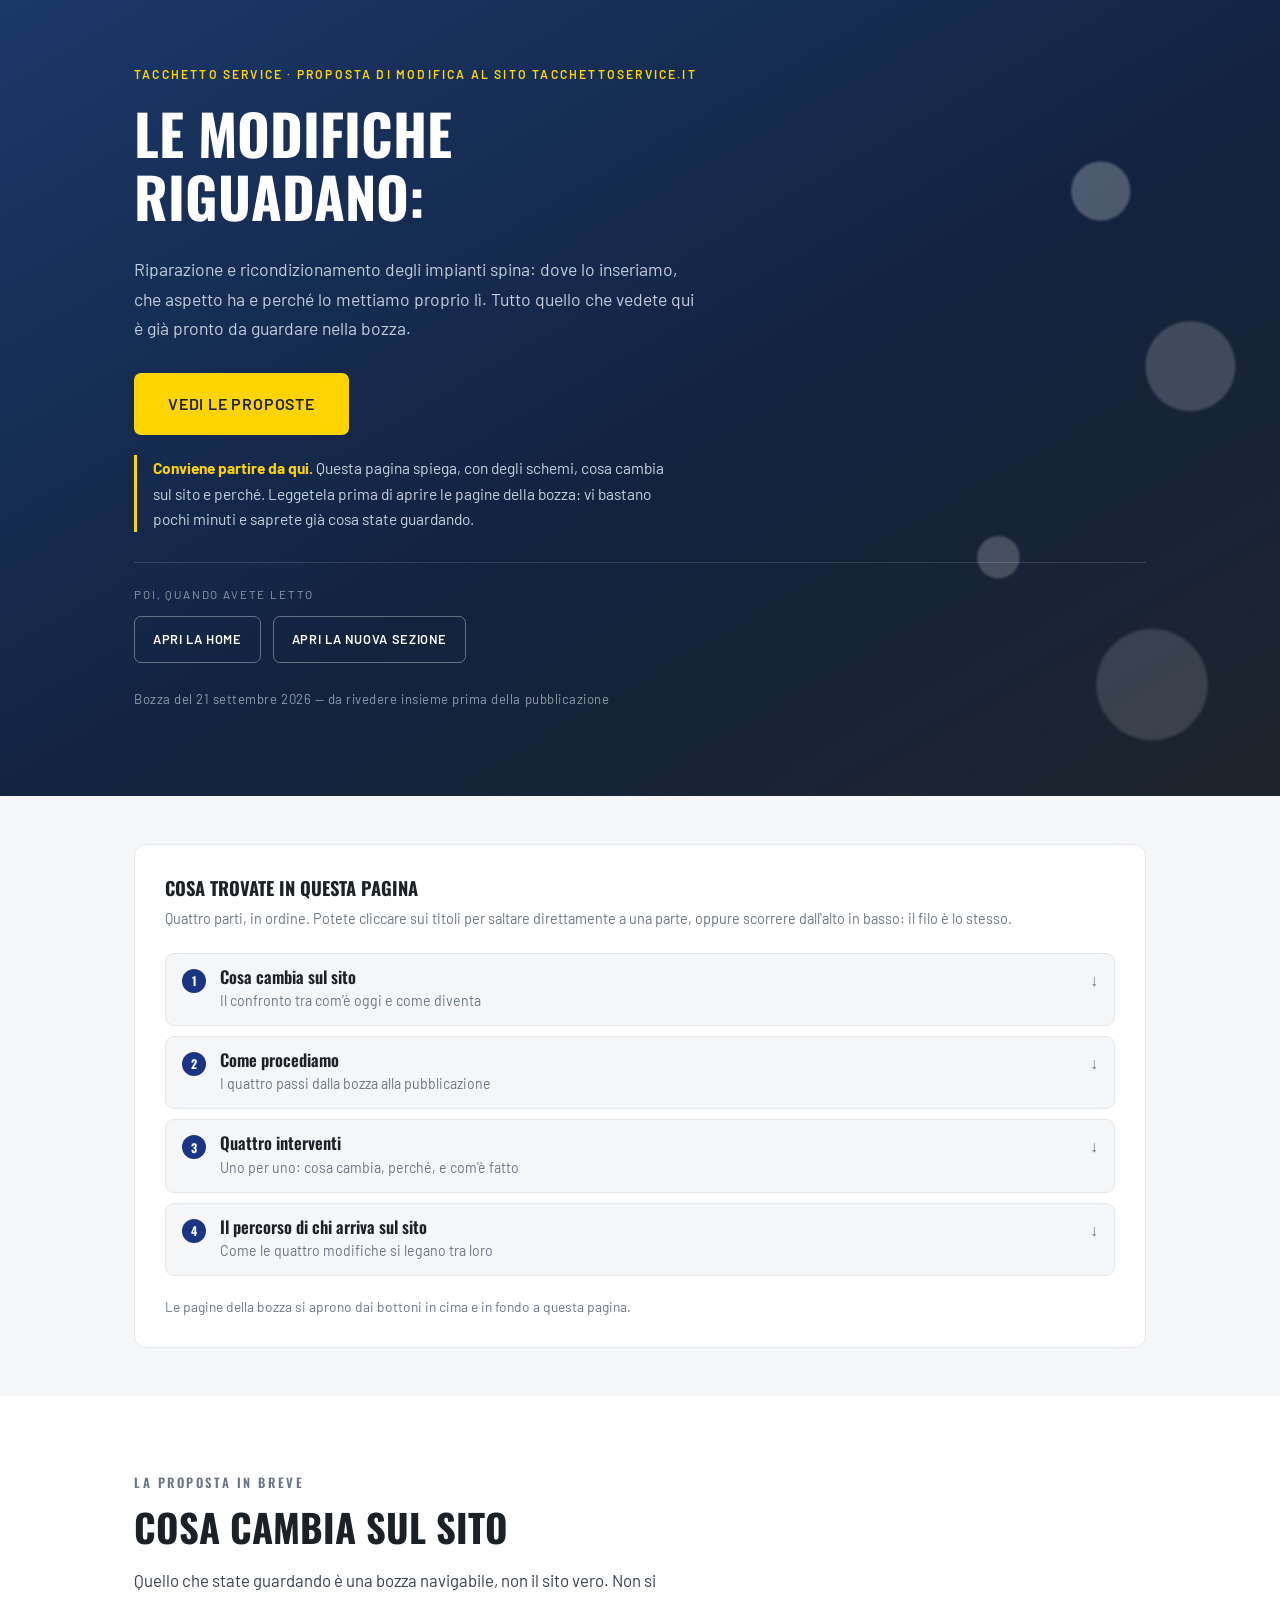
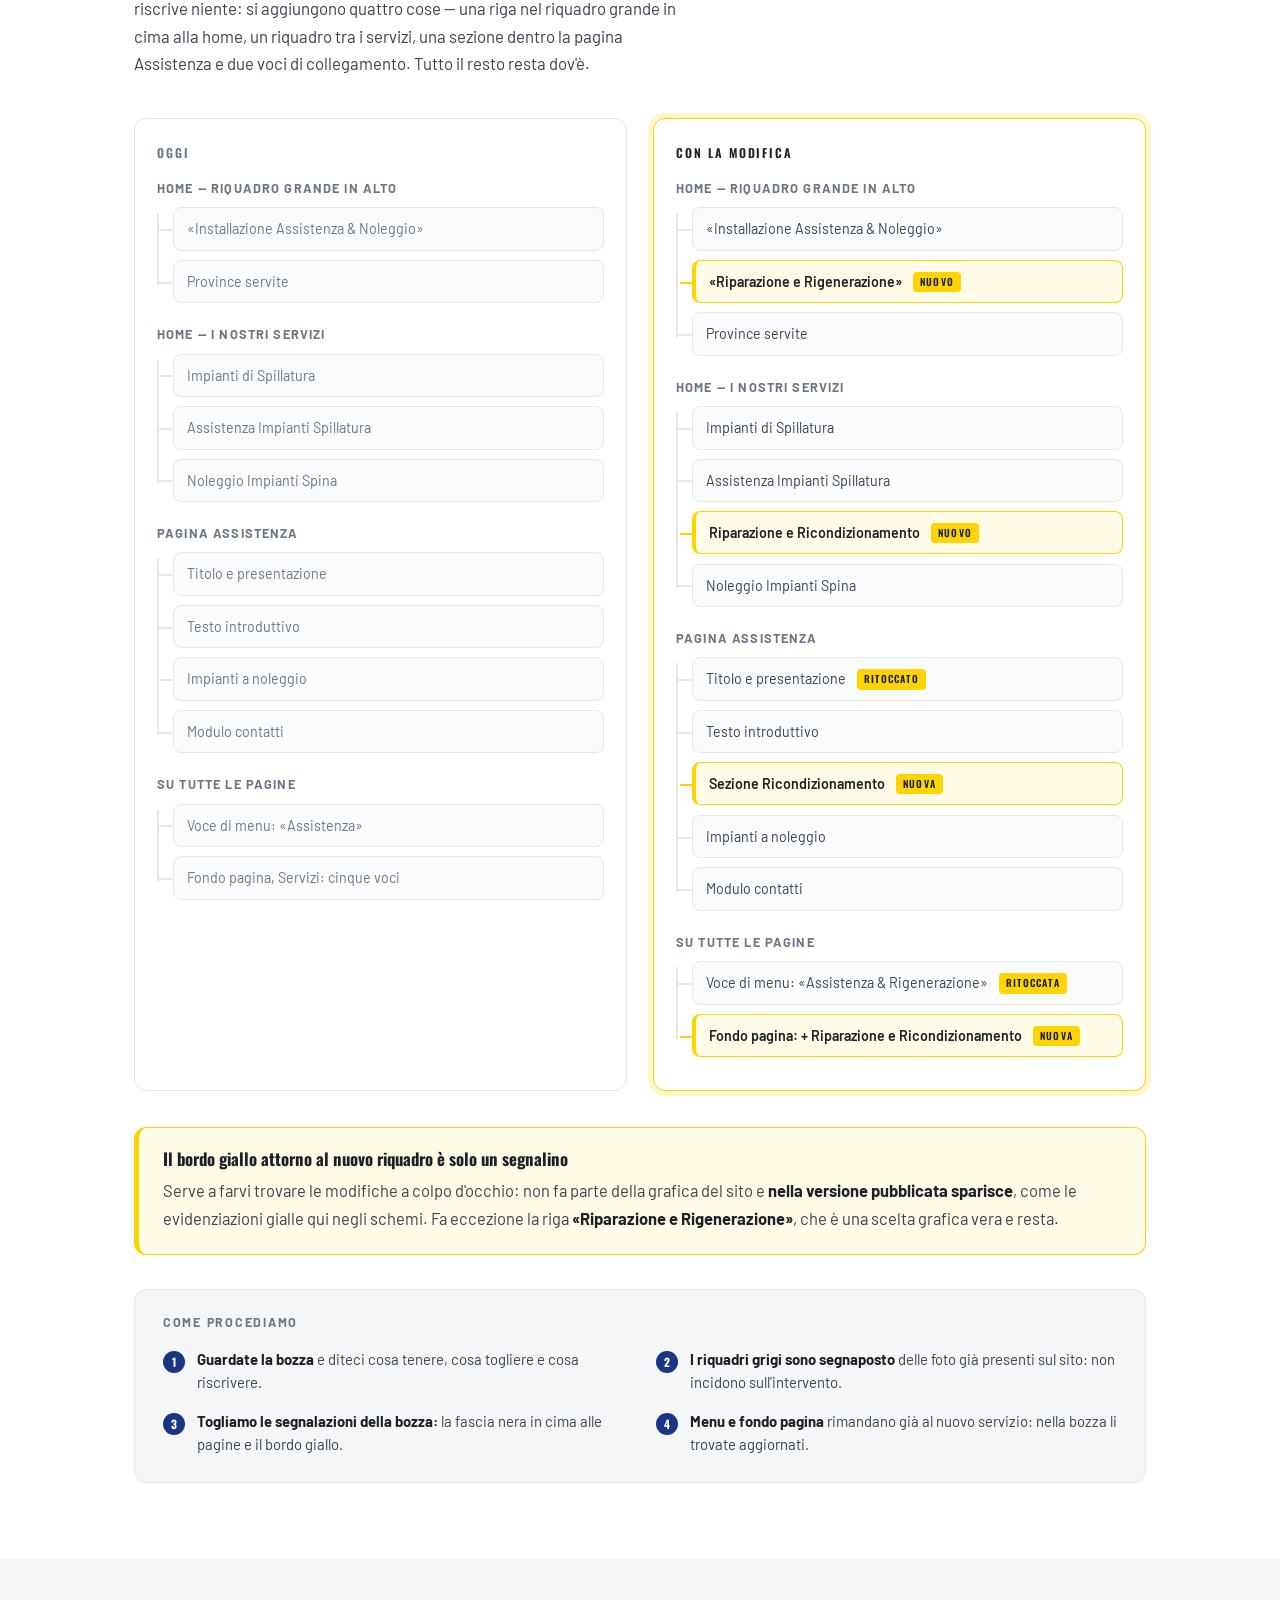
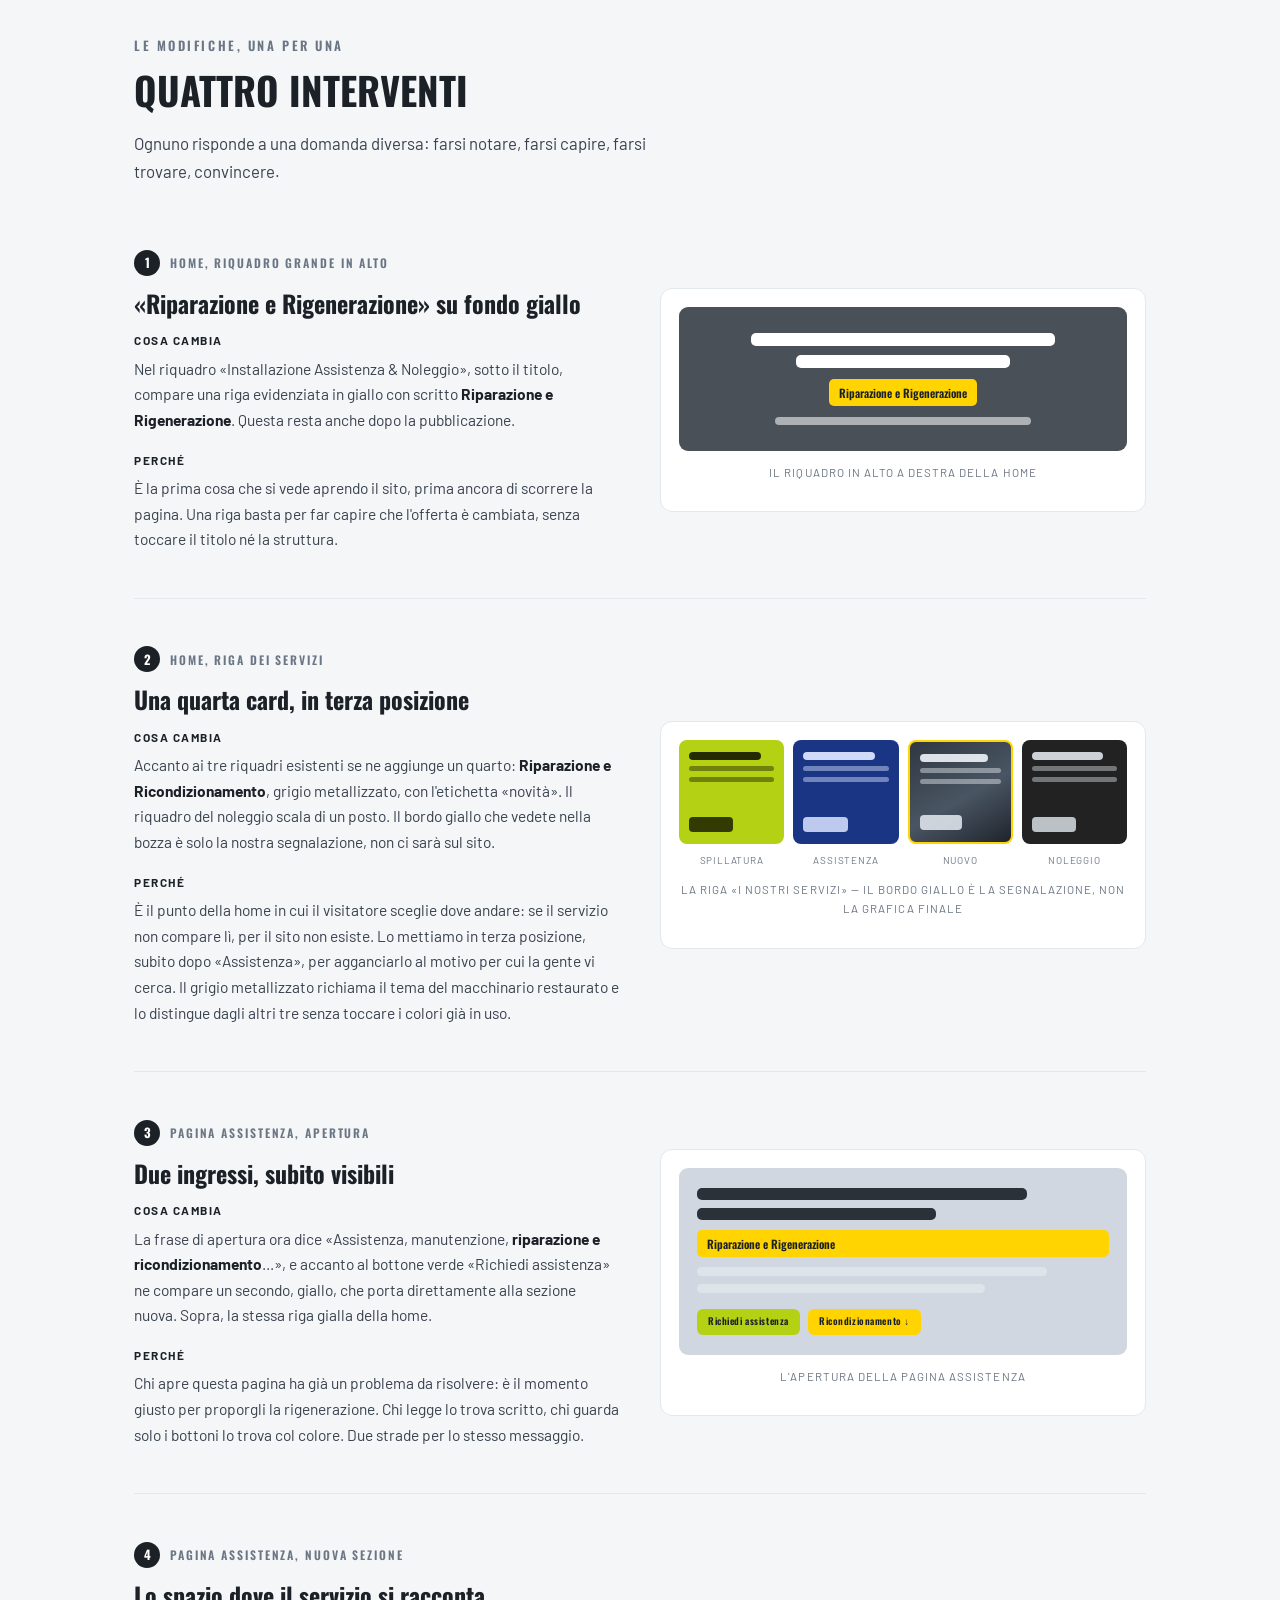
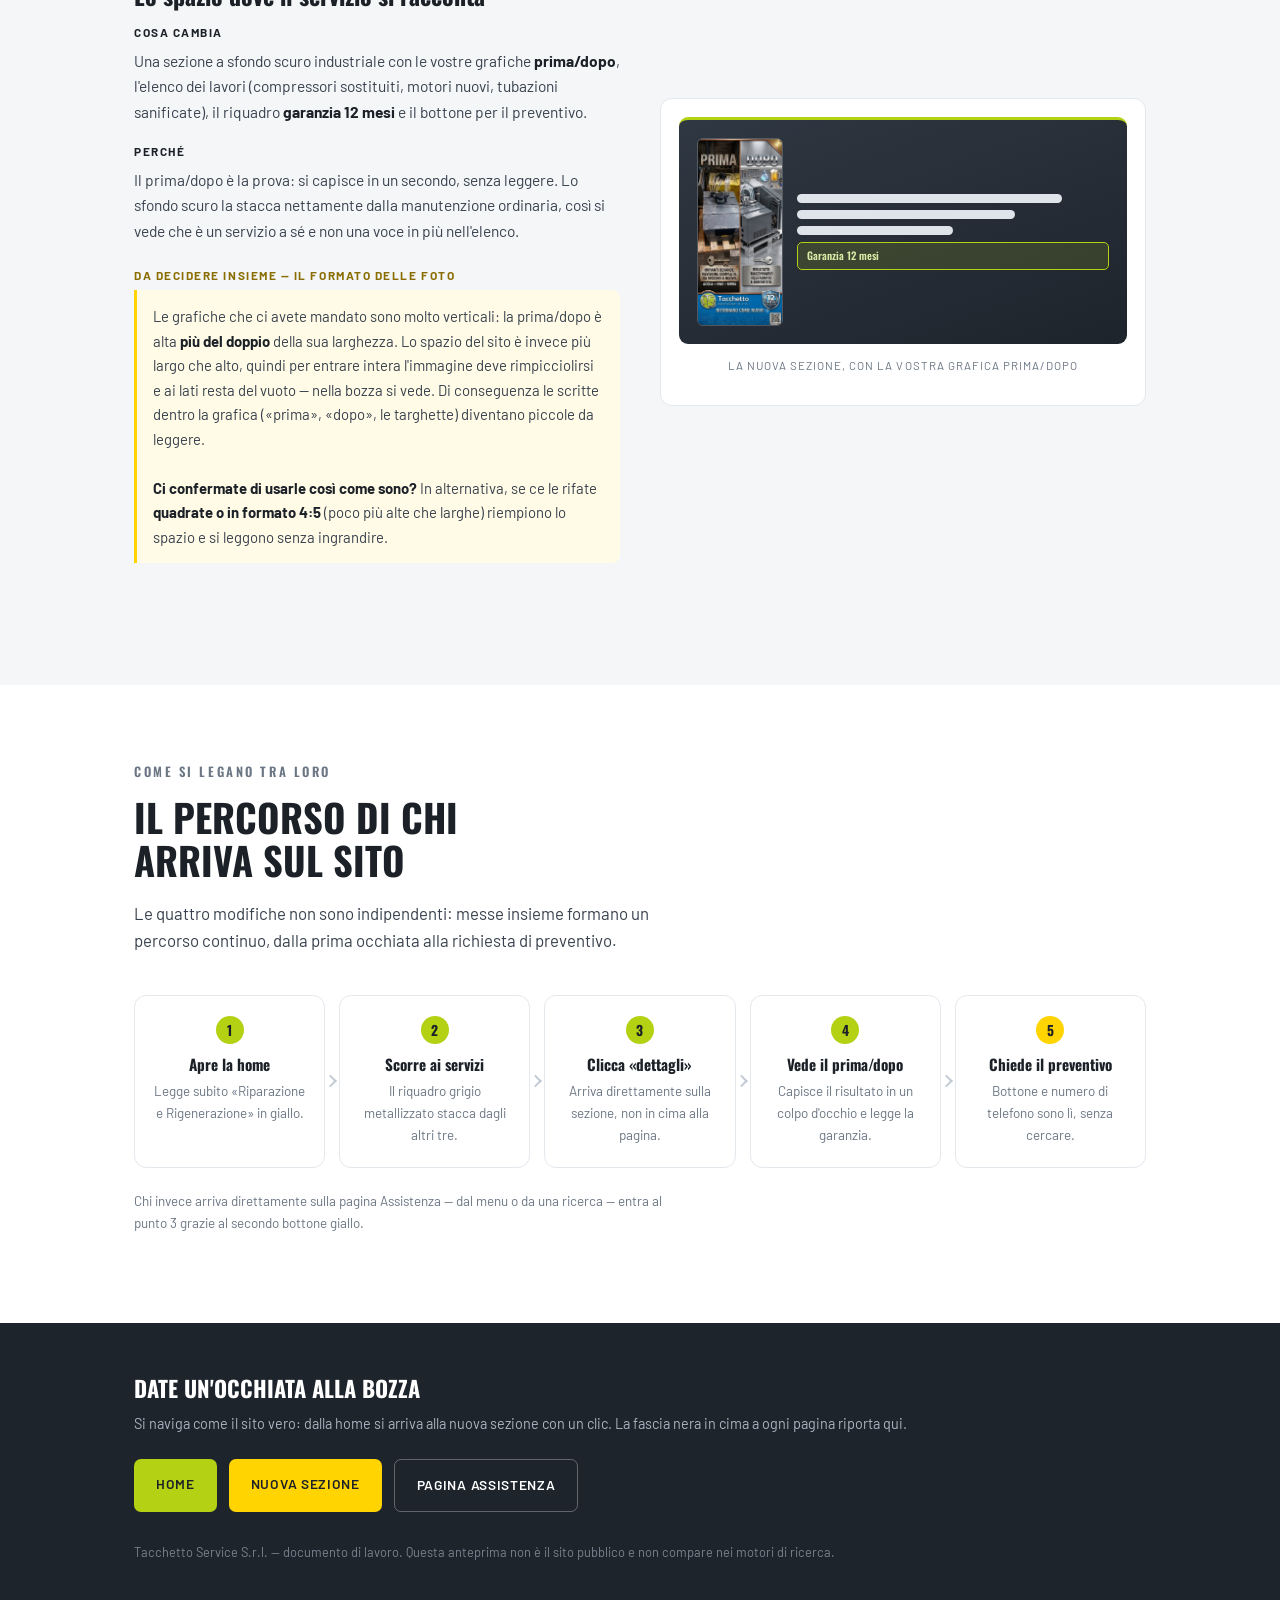
<file: index.html>
<!DOCTYPE html>
<html lang="it" class="no-js">
<head>
<meta charset="utf-8">
<meta name="viewport" content="width=device-width, initial-scale=1">
<title>Il nuovo servizio sul sito — proposta per Tacchetto Service</title>
<meta name="description" content="Riparazione e ricondizionamento impianti spina: cosa proponiamo di aggiungere al sito tacchettoservice.it e perché.">
<meta name="robots" content="noindex">
<link rel="preconnect" href="https://fonts.googleapis.com">
<link rel="preconnect" href="https://fonts.gstatic.com" crossorigin>
<link href="https://fonts.googleapis.com/css2?family=Barlow:ital,wght@0,400;0,500;0,600;0,700;1,400&family=Oswald:wght@400;500;600;700&display=swap" rel="stylesheet">
<script>document.documentElement.className='js';</script>
<style>
/* ============================================================== tokens === */
:root{
  --lime:#b4d114; --lime-pale:#eff3da;
  --navy:#1a3584; --navy-deep:#1a386a;
  --yellow:#ffd400; --yellow-soft:rgba(255,212,0,.2);
  --ink:#1c2128; --body:#39424e; --muted:#6b7684;
  --steel-900:#1e242c; --steel-700:#2f3742; --steel-500:#4a5563;
  --paper:#f4f6f8; --card:#ffffff; --line:#e3e8ed;
  --radius:12px; --maxw:1060px;
  --ff-d:"Oswald","Arial Narrow",sans-serif;
  --ff-b:"Barlow",-apple-system,BlinkMacSystemFont,"Segoe UI",Roboto,Arial,sans-serif;
}
*,*::before,*::after{box-sizing:border-box}
html{scroll-behavior:smooth}
body{margin:0;background:var(--paper);color:var(--body);font-family:var(--ff-b);font-size:16.5px;line-height:1.65;-webkit-font-smoothing:antialiased}
img{max-width:100%;height:auto;display:block}   /* height:auto annulla l'attributo height dell'<img>, che altrimenti deforma */
h1,h2,h3,h4{font-family:var(--ff-d);font-weight:700;color:var(--ink);line-height:1.12;margin:0 0 .5em}
p{margin:0 0 1em}
strong{color:var(--ink)}
.wrap{max-width:var(--maxw);margin-inline:auto;padding-inline:24px}
.sec{padding:76px 0}
.sec--white{background:var(--card)}
.lead{font-size:1.1rem}

/* -------------------------------------------------------- animazioni ---- */
.js [data-reveal]{opacity:0;transform:translateY(20px);transition:opacity .65s cubic-bezier(.22,.7,.3,1),transform .65s cubic-bezier(.22,.7,.3,1)}
.js [data-reveal].is-in{opacity:1;transform:none}
.js [data-stagger]>*{opacity:0;transform:translateY(18px);transition:opacity .55s cubic-bezier(.22,.7,.3,1),transform .55s cubic-bezier(.22,.7,.3,1)}
.js [data-stagger].is-in>*{opacity:1;transform:none}
.js [data-stagger].is-in>*:nth-child(1){transition-delay:.05s}
.js [data-stagger].is-in>*:nth-child(2){transition-delay:.14s}
.js [data-stagger].is-in>*:nth-child(3){transition-delay:.23s}
.js [data-stagger].is-in>*:nth-child(4){transition-delay:.32s}
.js [data-stagger].is-in>*:nth-child(5){transition-delay:.41s}

@media (prefers-reduced-motion: reduce){
  html{scroll-behavior:auto}
  .js [data-reveal],.js [data-stagger]>*{opacity:1!important;transform:none!important;transition:none!important}
  *{animation:none!important}
}

/* ============================================================ intestazione */
.doc-head{position:relative;overflow:hidden;background:linear-gradient(150deg,var(--navy-deep) 0%,#12233f 55%,var(--steel-900) 100%);color:#fff;padding:64px 0 72px}
.doc-head::after{content:"";position:absolute;inset:0;opacity:.45;pointer-events:none;
  background:
   radial-gradient(circle at 86% 24%,rgba(255,255,255,.55) 0 2.2%,transparent 2.5%),
   radial-gradient(circle at 93% 46%,rgba(255,255,255,.4) 0 3.4%,transparent 3.7%),
   radial-gradient(circle at 78% 70%,rgba(255,255,255,.45) 0 1.7%,transparent 2%),
   radial-gradient(circle at 90% 86%,rgba(255,255,255,.3) 0 4%,transparent 4.3%)}
.doc-head .wrap{position:relative;z-index:1}
.eyebrow{font-family:var(--ff-b);font-weight:600;font-size:.76rem;letter-spacing:.18em;text-transform:uppercase;color:var(--yellow);margin-bottom:18px}
.doc-head h1{color:#fff;font-size:clamp(2.2rem,5.4vw,3.5rem);text-transform:uppercase;max-width:16ch}
.doc-head .lead{color:#c4cedb;max-width:56ch;margin-top:18px}
.doc-meta{margin-top:26px;font-size:.82rem;color:#8e9cad;letter-spacing:.04em}
.head-actions{display:flex;flex-wrap:wrap;gap:12px;margin-top:30px}

/* ----------------------------------------------------------- bottoni ---- */
.btn{display:inline-block;font-family:var(--ff-b);font-weight:600;font-size:.86rem;letter-spacing:.05em;text-transform:uppercase;text-decoration:none;padding:14px 22px;border-radius:7px;transition:transform .15s ease,filter .15s ease}
.btn:hover{filter:brightness(.94);transform:translateY(-2px)}
.btn--lime{background:var(--lime);color:var(--ink)}
.btn--yellow{background:var(--yellow);color:var(--ink)}
.btn--out{background:transparent;color:#fff;border:1px solid rgba(255,255,255,.35)}
.btn--big{padding:18px 34px;font-size:1rem}

/* invito a leggere questa pagina prima di aprire la bozza */
.head-hint{margin-top:20px;max-width:60ch;color:#c9d3df;font-size:.97rem;border-left:3px solid var(--yellow);padding-left:16px}
.head-hint strong{color:var(--yellow)}
.head-later{margin-top:30px;padding-top:22px;border-top:1px solid rgba(255,255,255,.14)}
.head-later .lbl{display:block;font-size:.72rem;letter-spacing:.16em;text-transform:uppercase;color:#8e9cad;margin-bottom:12px}
.head-later .head-actions{margin-top:0}
.head-later .btn{font-size:.8rem;padding:12px 18px}

/* ------------------------------------------------------------- indice --- */
.sec--toc{padding:48px 0}
.sec[id],.howto[id]{scroll-margin-top:28px}
.toc{background:var(--card);border:1px solid var(--line);border-radius:var(--radius);padding:28px 30px}
.toc-title{font-family:var(--ff-d);font-weight:700;font-size:1.15rem;color:var(--ink);text-transform:uppercase;margin-bottom:4px}
.toc-sub{font-size:.9rem;color:var(--muted);margin-bottom:22px}
.toc ol{counter-reset:t;list-style:none;margin:0;padding:0;display:grid;gap:10px}
.toc li{counter-increment:t}
.toc a{display:flex;align-items:flex-start;gap:14px;text-decoration:none;padding:13px 16px;background:var(--paper);border:1px solid var(--line);border-radius:9px;transition:border-color .15s ease,background .15s ease,transform .15s ease}
.toc a:hover{border-color:var(--yellow);background:#fffbe6;transform:translateX(3px)}
.toc a::before{content:counter(t);flex:none;width:24px;height:24px;margin-top:2px;border-radius:50%;background:var(--navy);color:#fff;font-family:var(--ff-d);font-weight:700;font-size:.75rem;display:grid;place-items:center}
.toc a::after{content:"\2193";margin-left:auto;padding-left:14px;color:var(--muted);font-size:1rem}
.toc-txt{flex:1}
.toc-txt b{display:block;font-family:var(--ff-d);font-weight:600;font-size:1.05rem;color:var(--ink);line-height:1.2}
.toc-txt span{display:block;font-size:.88rem;color:var(--muted);margin-top:2px}
.toc-foot{margin:20px 0 0;font-size:.86rem;color:var(--muted)}

/* ------------------------------------------------------- titoli sezione - */
.sec-num{font-family:var(--ff-d);font-weight:600;font-size:.8rem;letter-spacing:.2em;color:var(--muted);text-transform:uppercase;margin-bottom:12px}
.sec h2{font-size:clamp(1.7rem,3.6vw,2.4rem);text-transform:uppercase;max-width:20ch}
.sec .intro{max-width:62ch;font-size:1.05rem}

/* ============================================ SCHEMA 1 — mappa del sito = */
.maps{display:grid;grid-template-columns:1fr 1fr;gap:26px;margin-top:40px}
.map{background:var(--card);border:1px solid var(--line);border-radius:var(--radius);padding:24px 22px}
.map--after{border-color:var(--yellow);box-shadow:0 0 0 5px var(--yellow-soft)}
.map-label{font-family:var(--ff-d);font-weight:600;font-size:.76rem;letter-spacing:.16em;text-transform:uppercase;color:var(--muted);margin-bottom:18px}
.map--after .map-label{color:var(--ink)}
.map h4{font-size:.8rem;font-family:var(--ff-b);font-weight:700;letter-spacing:.09em;text-transform:uppercase;color:var(--muted);margin:24px 0 12px}
.map h4:first-of-type{margin-top:0}
.tree{list-style:none;margin:0;padding:0 0 0 16px;position:relative}
.tree::before{content:"";position:absolute;left:0;top:6px;bottom:18px;width:2px;background:var(--line);border-radius:2px}
.node{position:relative;background:#fafbfc;border:1px solid var(--line);border-radius:8px;padding:9px 13px;margin-bottom:9px;font-size:.89rem;color:var(--body)}
.node::before{content:"";position:absolute;left:-16px;top:50%;width:14px;height:2px;background:var(--line)}
.node--muted{color:var(--muted)}
.node--new{background:#fffbe6;border-color:var(--yellow);border-left-width:4px;color:var(--ink);font-weight:600}
.node--new::before{background:var(--yellow)}
.chip{display:inline-block;background:var(--yellow);color:var(--ink);font-family:var(--ff-d);font-weight:600;font-size:.62rem;letter-spacing:.12em;text-transform:uppercase;padding:2px 7px;border-radius:4px;margin-left:8px;vertical-align:1px}
.js .map--after.is-in .node--new{animation:popin .5s cubic-bezier(.2,.9,.3,1.3) both;animation-delay:var(--d,0s)}
@keyframes popin{from{opacity:0;transform:translateX(-14px) scale(.96)}to{opacity:1;transform:none}}

/* ------------------------------------------------------------- avviso --- */
.callout{margin-top:36px;background:#fffbe6;border:1px solid var(--yellow);border-left-width:5px;border-radius:var(--radius);padding:22px 24px}
.callout h3{font-size:1.05rem;margin-bottom:.5em}
.callout p:last-child{margin-bottom:0}

/* ======================================== le modifiche (blocchi + schemi) */
.change{display:grid;grid-template-columns:1fr 1fr;gap:40px;align-items:center;padding:46px 0;border-top:1px solid var(--line)}
.change:first-of-type{border-top:0}
.change-badge{display:inline-flex;align-items:center;gap:10px;font-family:var(--ff-d);font-weight:600;font-size:.74rem;letter-spacing:.16em;text-transform:uppercase;color:var(--muted);margin-bottom:14px}
.change-badge b{width:26px;height:26px;border-radius:50%;background:var(--ink);color:#fff;display:grid;place-items:center;font-size:.8rem;letter-spacing:0}
.change h3{font-size:1.5rem;margin-bottom:.6em}
.qa{margin:0;font-size:.97rem}
.qa dt{font-family:var(--ff-b);font-weight:700;color:var(--ink);font-size:.74rem;letter-spacing:.13em;text-transform:uppercase;margin-bottom:5px}
.qa dd{margin:0 0 18px}
.qa dd:last-child{margin-bottom:0}
.qa dt.ask{color:#8a6d00;margin-top:22px}
.qa dd.ask{background:#fffbe6;border-left:3px solid var(--yellow);border-radius:0 8px 8px 0;padding:14px 16px;font-size:.93rem}

/* --------------------------------------------- mini-wireframe (gli schemi) */
.wf{background:var(--card);border:1px solid var(--line);border-radius:var(--radius);padding:18px}
.wf-cap{font-size:.72rem;letter-spacing:.09em;text-transform:uppercase;color:var(--muted);margin-top:12px;text-align:center}
.bar{height:9px;border-radius:5px;background:#dfe4ea}
.bar--w70{width:70%} .bar--w50{width:50%} .bar--w85{width:85%}
.stack{display:grid;gap:7px}

/* schema: riquadro grande della home */
.wf-hero{background:#4a5058;border-radius:9px;padding:26px 18px;display:grid;gap:9px;justify-items:center}
.wf-hero .t{height:13px;width:74%;border-radius:5px;background:#fff}
.wf-hero .t2{height:13px;width:52%;border-radius:5px;background:#fff}
.wf-hl{background:var(--yellow);color:var(--ink);font-family:var(--ff-d);font-weight:600;font-size:.72rem;padding:4px 10px;border-radius:5px;margin:2px 0}
.js .wf.is-in .wf-hl{animation:hl 1.1s cubic-bezier(.2,.8,.3,1) .35s both}
@keyframes hl{0%{opacity:0;transform:scale(.7)}55%{opacity:1;transform:scale(1.08)}100%{opacity:1;transform:none}}
.wf-hero .s{height:8px;width:62%;border-radius:4px;background:rgba(255,255,255,.55)}

/* schema: la riga delle quattro card */
.wf-row{display:grid;grid-template-columns:repeat(4,1fr);gap:9px}
.wf-card{border-radius:8px;padding:12px 10px;min-height:104px;display:flex;flex-direction:column;gap:6px}
.wf-card .h{height:8px;border-radius:4px;background:currentColor;opacity:.95;width:84%}
.wf-card .l{height:5px;border-radius:3px;background:currentColor;opacity:.45}
.wf-card .b{margin-top:auto;height:15px;width:52%;border-radius:4px;background:currentColor;opacity:.85}
.wf-c-lime{background:var(--lime);color:#1d2200}
.wf-c-navy{background:var(--navy);color:#dce4ff}
.wf-c-dark{background:#222;color:#d8dde3}
.wf-c-steel{background:linear-gradient(150deg,var(--steel-700),var(--steel-500) 55%,var(--steel-900));color:#e6ebf1;border:2px solid var(--yellow)}
.js .wf.is-in .wf-c-steel{animation:glow 2.4s ease-in-out 1s infinite}
@keyframes glow{0%,100%{box-shadow:0 0 0 0 rgba(255,212,0,0)}50%{box-shadow:0 0 0 6px var(--yellow-soft)}}
.wf-pos{display:grid;grid-template-columns:repeat(4,1fr);gap:9px;margin-top:8px;font-size:.62rem;letter-spacing:.08em;text-transform:uppercase;color:var(--muted);text-align:center}

/* schema: hero pagina assistenza */
.wf-page{background:#d0d7e1;border-radius:9px;padding:20px 18px;display:grid;gap:8px}
.wf-page .t{height:12px;width:80%;border-radius:5px;background:#2b3138}
.wf-page .t2{height:12px;width:58%;border-radius:5px;background:#2b3138}
.wf-btns{display:flex;gap:8px;margin-top:8px;flex-wrap:wrap}
.wf-btn{height:26px;border-radius:6px;display:grid;place-items:center;font-family:var(--ff-d);font-weight:600;font-size:.6rem;letter-spacing:.06em;padding:0 11px;color:var(--ink)}
.wf-btn--lime{background:var(--lime)}
.wf-btn--yellow{background:var(--yellow)}
.js .wf.is-in .wf-btn--yellow{animation:hl 1.1s cubic-bezier(.2,.8,.3,1) .5s both}

/* schema: sezione dedicata */
.wf-dark{background:linear-gradient(160deg,var(--steel-700),var(--steel-900));border-top:3px solid var(--lime);border-radius:9px;padding:18px;display:grid;grid-template-columns:auto 1fr;gap:14px;align-items:center}
.wf-dark img{width:86px;height:auto;border-radius:6px;border:1px solid rgba(255,255,255,.2)}
.wf-dark .l{height:6px;border-radius:3px;background:rgba(255,255,255,.4)}
.wf-warranty{display:inline-block;border:1px solid var(--lime);background:rgba(180,209,20,.14);color:#dbe9a4;font-family:var(--ff-d);font-weight:600;font-size:.66rem;padding:4px 9px;border-radius:5px}

/* ======================================= SCHEMA 2 — percorso del visitatore */
.flow{display:grid;grid-template-columns:repeat(5,1fr);gap:14px;margin-top:40px;position:relative}
.step{background:var(--card);border:1px solid var(--line);border-radius:var(--radius);padding:20px 16px;position:relative;text-align:center}
.step-n{width:28px;height:28px;border-radius:50%;background:var(--lime);color:var(--ink);font-family:var(--ff-d);font-weight:700;font-size:.85rem;display:grid;place-items:center;margin:0 auto 12px}
.step:last-child .step-n{background:var(--yellow)}
.step h4{font-size:.95rem;margin-bottom:.45em}
.step p{font-size:.84rem;margin:0;color:var(--muted)}
.step::after{content:"";position:absolute;right:-11px;top:50%;width:9px;height:9px;border-top:2px solid #c2cad4;border-right:2px solid #c2cad4;transform:translateY(-50%) rotate(45deg)}
.step:last-child::after{display:none}
.js .flow.is-in .step::after{animation:nudge 1.7s ease-in-out infinite}
.js .flow.is-in .step:nth-child(2)::after{animation-delay:.2s}
.js .flow.is-in .step:nth-child(3)::after{animation-delay:.4s}
.js .flow.is-in .step:nth-child(4)::after{animation-delay:.6s}
@keyframes nudge{0%,100%{transform:translateY(-50%) rotate(45deg) translateX(0);opacity:.6}50%{transform:translateY(-50%) rotate(45deg) translateX(3px);opacity:1}}
.note{font-size:.84rem;color:var(--muted);margin-top:22px;max-width:70ch}

/* ------------------------------------------------- come procediamo ------ */
.howto{margin-top:34px;background:var(--paper);border:1px solid var(--line);border-radius:var(--radius);padding:26px 28px}
.howto h3{font-family:var(--ff-b);font-weight:700;font-size:.78rem;letter-spacing:.14em;text-transform:uppercase;color:var(--muted);margin-bottom:18px}
.howto ol{counter-reset:s;list-style:none;margin:0;padding:0;display:grid;grid-template-columns:1fr 1fr;gap:16px 32px}
.howto li{counter-increment:s;position:relative;padding-left:34px;font-size:.93rem;line-height:1.55}
.howto li::before{content:counter(s);position:absolute;left:0;top:3px;width:22px;height:22px;border-radius:50%;background:var(--navy);color:#fff;font-family:var(--ff-d);font-weight:700;font-size:.72rem;display:grid;place-items:center}

/* ------------------------------------------------------------- footer --- */
.doc-foot{background:var(--steel-900);color:#aab4c0;padding:52px 0;font-size:.9rem}
.doc-foot h3{color:#fff;font-size:1.4rem;text-transform:uppercase}
.doc-foot .head-actions{margin-top:24px}
.doc-foot .btn--out{border-color:rgba(255,255,255,.3)}

/* =========================================================== responsive == */
@media (max-width:900px){
  .maps{grid-template-columns:1fr}
  .change{grid-template-columns:1fr;gap:26px;padding:38px 0}
  .change .wf{order:2}
  .flow{grid-template-columns:1fr 1fr}
  .step::after{display:none}
}
@media (max-width:700px){
  .howto ol{grid-template-columns:1fr}
  .toc{padding:22px 20px}
  .toc a::after{display:none}
}
@media (max-width:560px){
  .sec{padding:52px 0}
  .flow{grid-template-columns:1fr}
  .wf-row{grid-template-columns:repeat(2,1fr)}
  .wf-pos{grid-template-columns:repeat(2,1fr)}
  .wf-dark{grid-template-columns:1fr}
  .wf-dark img{width:100%;height:auto}
}
</style>
</head>
<body>

<!-- ===================================================== intestazione ==== -->
<header class="doc-head">
  <div class="wrap">
    <p class="eyebrow">Tacchetto Service &middot; Proposta di modifica al sito TacchettoService.it</p>
    <h1>Le modifiche riguadano:</h1>
    <p class="lead">Riparazione e ricondizionamento degli impianti spina: dove lo inseriamo, che aspetto ha e perch&eacute; lo mettiamo proprio l&igrave;. Tutto quello che vedete qui &egrave; gi&agrave; pronto da guardare nella bozza.</p>
    <div class="head-actions">
      <a class="btn btn--yellow btn--big" href="#indice">Vedi le proposte</a>
    </div>

    <p class="head-hint"><strong>Conviene partire da qui.</strong> Questa pagina spiega, con degli schemi, cosa cambia sul sito e perch&eacute;. Leggetela prima di aprire le pagine della bozza: vi bastano pochi minuti e saprete gi&agrave; cosa state guardando.</p>

    <div class="head-later">
      <span class="lbl">Poi, quando avete letto</span>
      <div class="head-actions">
        <a class="btn btn--out" href="home.html">Apri la home</a>
        <a class="btn btn--out" href="assistenza.html#ricondizionamento">Apri la nuova sezione</a>
      </div>
    </div>

    <p class="doc-meta">Bozza del 21 settembre 2026 &mdash; da rivedere insieme prima della pubblicazione</p>
  </div>
</header>

<main>

<!-- ================================================== indice pagina ====== -->
<section class="sec sec--toc" id="indice">
  <div class="wrap">
    <nav class="toc" aria-label="Indice della pagina" data-reveal>
      <p class="toc-title">Cosa trovate in questa pagina</p>
      <p class="toc-sub">Quattro parti, in ordine. Potete cliccare sui titoli per saltare direttamente a una parte, oppure scorrere dall'alto in basso: il filo &egrave; lo stesso.</p>
      <ol>
        <li><a href="#proposta"><span class="toc-txt"><b>Cosa cambia sul sito</b><span>Il confronto tra com'&egrave; oggi e come diventa</span></span></a></li>
        <li><a href="#procediamo"><span class="toc-txt"><b>Come procediamo</b><span>I quattro passi dalla bozza alla pubblicazione</span></span></a></li>
        <li><a href="#modifiche"><span class="toc-txt"><b>Quattro interventi</b><span>Uno per uno: cosa cambia, perch&eacute;, e com'&egrave; fatto</span></span></a></li>
        <li><a href="#percorso"><span class="toc-txt"><b>Il percorso di chi arriva sul sito</b><span>Come le quattro modifiche si legano tra loro</span></span></a></li>
      </ol>
      <p class="toc-foot">Le pagine della bozza si aprono dai bottoni in cima e in fondo a questa pagina.</p>
    </nav>
  </div>
</section>

<!-- ================================================ la proposta in breve = -->
<section class="sec sec--white" id="proposta">
  <div class="wrap">
    <p class="sec-num" data-reveal>La proposta in breve</p>
    <h2 data-reveal>Cosa cambia sul sito</h2>
    <p class="intro" data-reveal>Quello che state guardando &egrave; una bozza navigabile, non il sito vero. Non si riscrive niente: si aggiungono quattro cose &mdash; una riga nel riquadro grande in cima alla home, un riquadro tra i servizi, una sezione dentro la pagina Assistenza e due voci di collegamento. Tutto il resto resta dov'&egrave;.</p>

    <div class="maps">

      <div class="map" data-reveal>
        <p class="map-label">Oggi</p>

        <h4>Home &mdash; Riquadro grande in alto</h4>
        <ul class="tree">
          <li class="node node--muted">&laquo;Installazione Assistenza &amp; Noleggio&raquo;</li>
          <li class="node node--muted">Province servite</li>
        </ul>

        <h4>Home &mdash; I nostri servizi</h4>
        <ul class="tree">
          <li class="node node--muted">Impianti di Spillatura</li>
          <li class="node node--muted">Assistenza Impianti Spillatura</li>
          <li class="node node--muted">Noleggio Impianti Spina</li>
        </ul>

        <h4>Pagina Assistenza</h4>
        <ul class="tree">
          <li class="node node--muted">Titolo e presentazione</li>
          <li class="node node--muted">Testo introduttivo</li>
          <li class="node node--muted">Impianti a noleggio</li>
          <li class="node node--muted">Modulo contatti</li>
        </ul>
        <h4>Su tutte le pagine</h4>
        <ul class="tree">
          <li class="node node--muted">Voce di menu: &laquo;Assistenza&raquo;</li>
          <li class="node node--muted">Fondo pagina, Servizi: cinque voci</li>
        </ul>
      </div>

      <div class="map map--after" data-reveal>
        <p class="map-label">Con la modifica</p>

        <h4>Home &mdash; Riquadro grande in alto</h4>
        <ul class="tree">
          <li class="node">&laquo;Installazione Assistenza &amp; Noleggio&raquo;</li>
          <li class="node node--new" style="--d:.05s">&laquo;Riparazione e Rigenerazione&raquo; <span class="chip">nuovo</span></li>
          <li class="node">Province servite</li>
        </ul>

        <h4>Home &mdash; I nostri servizi</h4>
        <ul class="tree">
          <li class="node">Impianti di Spillatura</li>
          <li class="node">Assistenza Impianti Spillatura</li>
          <li class="node node--new" style="--d:.2s">Riparazione e Ricondizionamento <span class="chip">nuovo</span></li>
          <li class="node">Noleggio Impianti Spina</li>
        </ul>

        <h4>Pagina Assistenza</h4>
        <ul class="tree">
          <li class="node">Titolo e presentazione <span class="chip">ritoccato</span></li>
          <li class="node">Testo introduttivo</li>
          <li class="node node--new" style="--d:.35s">Sezione Ricondizionamento <span class="chip">nuova</span></li>
          <li class="node">Impianti a noleggio</li>
          <li class="node">Modulo contatti</li>
        </ul>
        <h4>Su tutte le pagine</h4>
        <ul class="tree">
          <li class="node">Voce di menu: &laquo;Assistenza &amp; Rigenerazione&raquo; <span class="chip">ritoccata</span></li>
          <li class="node node--new" style="--d:.5s">Fondo pagina: + Riparazione e Ricondizionamento <span class="chip">nuova</span></li>
        </ul>
      </div>

    </div>

    <div class="callout" data-reveal>
      <h3>Il bordo giallo attorno al nuovo riquadro &egrave; solo un segnalino</h3>
      <p>Serve a farvi trovare le modifiche a colpo d'occhio: non fa parte della grafica del sito e <strong>nella versione pubblicata sparisce</strong>, come le evidenziazioni gialle qui negli schemi. Fa eccezione la riga <strong>&laquo;Riparazione e Rigenerazione&raquo;</strong>, che &egrave; una scelta grafica vera e resta.</p>
    </div>

    <div class="howto" id="procediamo" data-reveal>
      <h3>Come procediamo</h3>
      <ol>
        <li><strong>Guardate la bozza</strong> e diteci cosa tenere, cosa togliere e cosa riscrivere.</li>
        <li><strong>I riquadri grigi sono segnaposto</strong> delle foto gi&agrave; presenti sul sito: non incidono sull'intervento.</li>
        <li><strong>Togliamo le segnalazioni della bozza:</strong> la fascia nera in cima alle pagine e il bordo giallo.</li>
        <li><strong>Menu e fondo pagina</strong> rimandano gi&agrave; al nuovo servizio: nella bozza li trovate aggiornati.</li>
      </ol>
    </div>
  </div>
</section>

<!-- ==================================================== le 4 modifiche === -->
<section class="sec" id="modifiche">
  <div class="wrap">
    <p class="sec-num" data-reveal>Le modifiche, una per una</p>
    <h2 data-reveal>Quattro interventi</h2>
    <p class="intro" data-reveal>Ognuno risponde a una domanda diversa: farsi notare, farsi capire, farsi trovare, convincere.</p>

    <!-- 1 -->
    <div class="change">
      <div data-reveal>
        <p class="change-badge"><b>1</b> Home, riquadro grande in alto</p>
        <h3>&laquo;Riparazione e Rigenerazione&raquo; su fondo giallo</h3>
        <dl class="qa">
          <dt>Cosa cambia</dt>
          <dd>Nel riquadro &laquo;Installazione Assistenza &amp; Noleggio&raquo;, sotto il titolo, compare una riga evidenziata in giallo con scritto <strong>Riparazione e Rigenerazione</strong>. Questa resta anche dopo la pubblicazione.</dd>
          <dt>Perch&eacute;</dt>
          <dd>&Egrave; la prima cosa che si vede aprendo il sito, prima ancora di scorrere la pagina. Una riga basta per far capire che l'offerta &egrave; cambiata, senza toccare il titolo n&eacute; la struttura.</dd>
        </dl>
      </div>
      <div class="wf" data-reveal>
        <div class="wf-hero">
          <span class="t"></span>
          <span class="t2"></span>
          <span class="wf-hl">Riparazione e Rigenerazione</span>
          <span class="s"></span>
        </div>
        <p class="wf-cap">Il riquadro in alto a destra della home</p>
      </div>
    </div>

    <!-- 2 -->
    <div class="change">
      <div data-reveal>
        <p class="change-badge"><b>2</b> Home, riga dei servizi</p>
        <h3>Una quarta card, in terza posizione</h3>
        <dl class="qa">
          <dt>Cosa cambia</dt>
          <dd>Accanto ai tre riquadri esistenti se ne aggiunge un quarto: <strong>Riparazione e Ricondizionamento</strong>, grigio metallizzato, con l'etichetta &laquo;novit&agrave;&raquo;. Il riquadro del noleggio scala di un posto. Il bordo giallo che vedete nella bozza &egrave; solo la nostra segnalazione, non ci sar&agrave; sul sito.</dd>
          <dt>Perch&eacute;</dt>
          <dd>&Egrave; il punto della home in cui il visitatore sceglie dove andare: se il servizio non compare l&igrave;, per il sito non esiste. Lo mettiamo in terza posizione, subito dopo &laquo;Assistenza&raquo;, per agganciarlo al motivo per cui la gente vi cerca. Il grigio metallizzato richiama il tema del macchinario restaurato e lo distingue dagli altri tre senza toccare i colori gi&agrave; in uso.</dd>
        </dl>
      </div>
      <div class="wf" data-reveal>
        <div class="wf-row">
          <div class="wf-card wf-c-lime"><span class="h"></span><span class="l"></span><span class="l"></span><span class="b"></span></div>
          <div class="wf-card wf-c-navy"><span class="h"></span><span class="l"></span><span class="l"></span><span class="b"></span></div>
          <div class="wf-card wf-c-steel"><span class="h"></span><span class="l"></span><span class="l"></span><span class="b"></span></div>
          <div class="wf-card wf-c-dark"><span class="h"></span><span class="l"></span><span class="l"></span><span class="b"></span></div>
        </div>
        <div class="wf-pos"><span>Spillatura</span><span>Assistenza</span><span>Nuovo</span><span>Noleggio</span></div>
        <p class="wf-cap">La riga &laquo;I nostri servizi&raquo; &mdash; il bordo giallo &egrave; la segnalazione, non la grafica finale</p>
      </div>
    </div>

    <!-- 3 -->
    <div class="change">
      <div data-reveal>
        <p class="change-badge"><b>3</b> Pagina Assistenza, apertura</p>
        <h3>Due ingressi, subito visibili</h3>
        <dl class="qa">
          <dt>Cosa cambia</dt>
          <dd>La frase di apertura ora dice &laquo;Assistenza, manutenzione, <strong>riparazione e ricondizionamento</strong>&hellip;&raquo;, e accanto al bottone verde &laquo;Richiedi assistenza&raquo; ne compare un secondo, giallo, che porta direttamente alla sezione nuova. Sopra, la stessa riga gialla della home.</dd>
          <dt>Perch&eacute;</dt>
          <dd>Chi apre questa pagina ha gi&agrave; un problema da risolvere: &egrave; il momento giusto per proporgli la rigenerazione. Chi legge lo trova scritto, chi guarda solo i bottoni lo trova col colore. Due strade per lo stesso messaggio.</dd>
        </dl>
      </div>
      <div class="wf" data-reveal>
        <div class="wf-page">
          <span class="t"></span>
          <span class="t2"></span>
          <span class="wf-hl">Riparazione e Rigenerazione</span>
          <span class="bar bar--w85"></span>
          <span class="bar bar--w70"></span>
          <div class="wf-btns">
            <span class="wf-btn wf-btn--lime">Richiedi assistenza</span>
            <span class="wf-btn wf-btn--yellow">Ricondizionamento &darr;</span>
          </div>
        </div>
        <p class="wf-cap">L'apertura della pagina Assistenza</p>
      </div>
    </div>

    <!-- 4 -->
    <div class="change">
      <div data-reveal>
        <p class="change-badge"><b>4</b> Pagina Assistenza, nuova sezione</p>
        <h3>Lo spazio dove il servizio si racconta</h3>
        <dl class="qa">
          <dt>Cosa cambia</dt>
          <dd>Una sezione a sfondo scuro industriale con le vostre grafiche <strong>prima/dopo</strong>, l'elenco dei lavori (compressori sostituiti, motori nuovi, tubazioni sanificate), il riquadro <strong>garanzia 12 mesi</strong> e il bottone per il preventivo.</dd>
          <dt>Perch&eacute;</dt>
          <dd>Il prima/dopo &egrave; la prova: si capisce in un secondo, senza leggere. Lo sfondo scuro la stacca nettamente dalla manutenzione ordinaria, cos&igrave; si vede che &egrave; un servizio a s&eacute; e non una voce in pi&ugrave; nell'elenco.</dd>
          <dt class="ask">Da decidere insieme &mdash; il formato delle foto</dt>
          <dd class="ask">Le grafiche che ci avete mandato sono molto verticali: la prima/dopo &egrave; alta <strong>pi&ugrave; del doppio</strong> della sua larghezza. Lo spazio del sito &egrave; invece pi&ugrave; largo che alto, quindi per entrare intera l'immagine deve rimpicciolirsi e ai lati resta del vuoto &mdash; nella bozza si vede. Di conseguenza le scritte dentro la grafica (&laquo;prima&raquo;, &laquo;dopo&raquo;, le targhette) diventano piccole da leggere.<br><br><strong>Ci confermate di usarle cos&igrave; come sono?</strong> In alternativa, se ce le rifate <strong>quadrate o in formato 4:5</strong> (poco pi&ugrave; alte che larghe) riempiono lo spazio e si leggono senza ingrandire.</dd>
        </dl>
      </div>
      <div class="wf" data-reveal>
        <div class="wf-dark">
          <img src="img/prima-dopo-ricondizionamento.jpg" width="688" height="1530" alt="La grafica prima/dopo di un impianto bevande ricondizionato" loading="lazy">
          <div class="stack">
            <span class="bar bar--w85"></span>
            <span class="bar bar--w70"></span>
            <span class="bar bar--w50"></span>
            <span class="wf-warranty">Garanzia 12 mesi</span>
          </div>
        </div>
        <p class="wf-cap">La nuova sezione, con la vostra grafica prima/dopo</p>
      </div>
    </div>

  </div>
</section>

<!-- ========================================= il percorso del visitatore ====== -->
<section class="sec sec--white" id="percorso">
  <div class="wrap">
    <p class="sec-num" data-reveal>Come si legano tra loro</p>
    <h2 data-reveal>Il percorso di chi arriva sul sito</h2>
    <p class="intro" data-reveal>Le quattro modifiche non sono indipendenti: messe insieme formano un percorso continuo, dalla prima occhiata alla richiesta di preventivo.</p>

    <div class="flow" data-reveal>
      <div class="step">
        <div class="step-n">1</div>
        <h4>Apre la home</h4>
        <p>Legge subito &laquo;Riparazione e Rigenerazione&raquo; in giallo.</p>
      </div>
      <div class="step">
        <div class="step-n">2</div>
        <h4>Scorre ai servizi</h4>
        <p>Il riquadro grigio metallizzato stacca dagli altri tre.</p>
      </div>
      <div class="step">
        <div class="step-n">3</div>
        <h4>Clicca &laquo;dettagli&raquo;</h4>
        <p>Arriva direttamente sulla sezione, non in cima alla pagina.</p>
      </div>
      <div class="step">
        <div class="step-n">4</div>
        <h4>Vede il prima/dopo</h4>
        <p>Capisce il risultato in un colpo d'occhio e legge la garanzia.</p>
      </div>
      <div class="step">
        <div class="step-n">5</div>
        <h4>Chiede il preventivo</h4>
        <p>Bottone e numero di telefono sono l&igrave;, senza cercare.</p>
      </div>
    </div>

    <p class="note">Chi invece arriva direttamente sulla pagina Assistenza &mdash; dal menu o da una ricerca &mdash; entra al punto 3 grazie al secondo bottone giallo.</p>
  </div>
</section>


</main>

<footer class="doc-foot">
  <div class="wrap">
    <h3>Date un'occhiata alla bozza</h3>
    <p>Si naviga come il sito vero: dalla home si arriva alla nuova sezione con un clic. La fascia nera in cima a ogni pagina riporta qui.</p>
    <div class="head-actions">
      <a class="btn btn--lime" href="home.html">Home</a>
      <a class="btn btn--yellow" href="assistenza.html#ricondizionamento">Nuova sezione</a>
      <a class="btn btn--out" href="assistenza.html">Pagina Assistenza</a>
    </div>
    <p style="margin-top:30px;font-size:.8rem;color:#78838f">Tacchetto Service S.r.l. &mdash; documento di lavoro. Questa anteprima non &egrave; il sito pubblico e non compare nei motori di ricerca.</p>
  </div>
</footer>

<script>
(function(){
  var reduce = window.matchMedia && window.matchMedia('(prefers-reduced-motion: reduce)').matches;
  var targets = document.querySelectorAll('[data-reveal],[data-stagger]');

  // senza IntersectionObserver (o con animazioni ridotte) si mostra tutto subito
  if (reduce || !('IntersectionObserver' in window)) {
    for (var i=0;i<targets.length;i++) targets[i].classList.add('is-in');
    return;
  }

  var io = new IntersectionObserver(function(entries){
    entries.forEach(function(e){
      if (e.isIntersecting) { e.target.classList.add('is-in'); io.unobserve(e.target); }
    });
  }, { threshold: 0.12, rootMargin: '0px 0px -60px 0px' });

  for (var j=0;j<targets.length;j++) io.observe(targets[j]);
})();
</script>

</body>
</html>
</file>
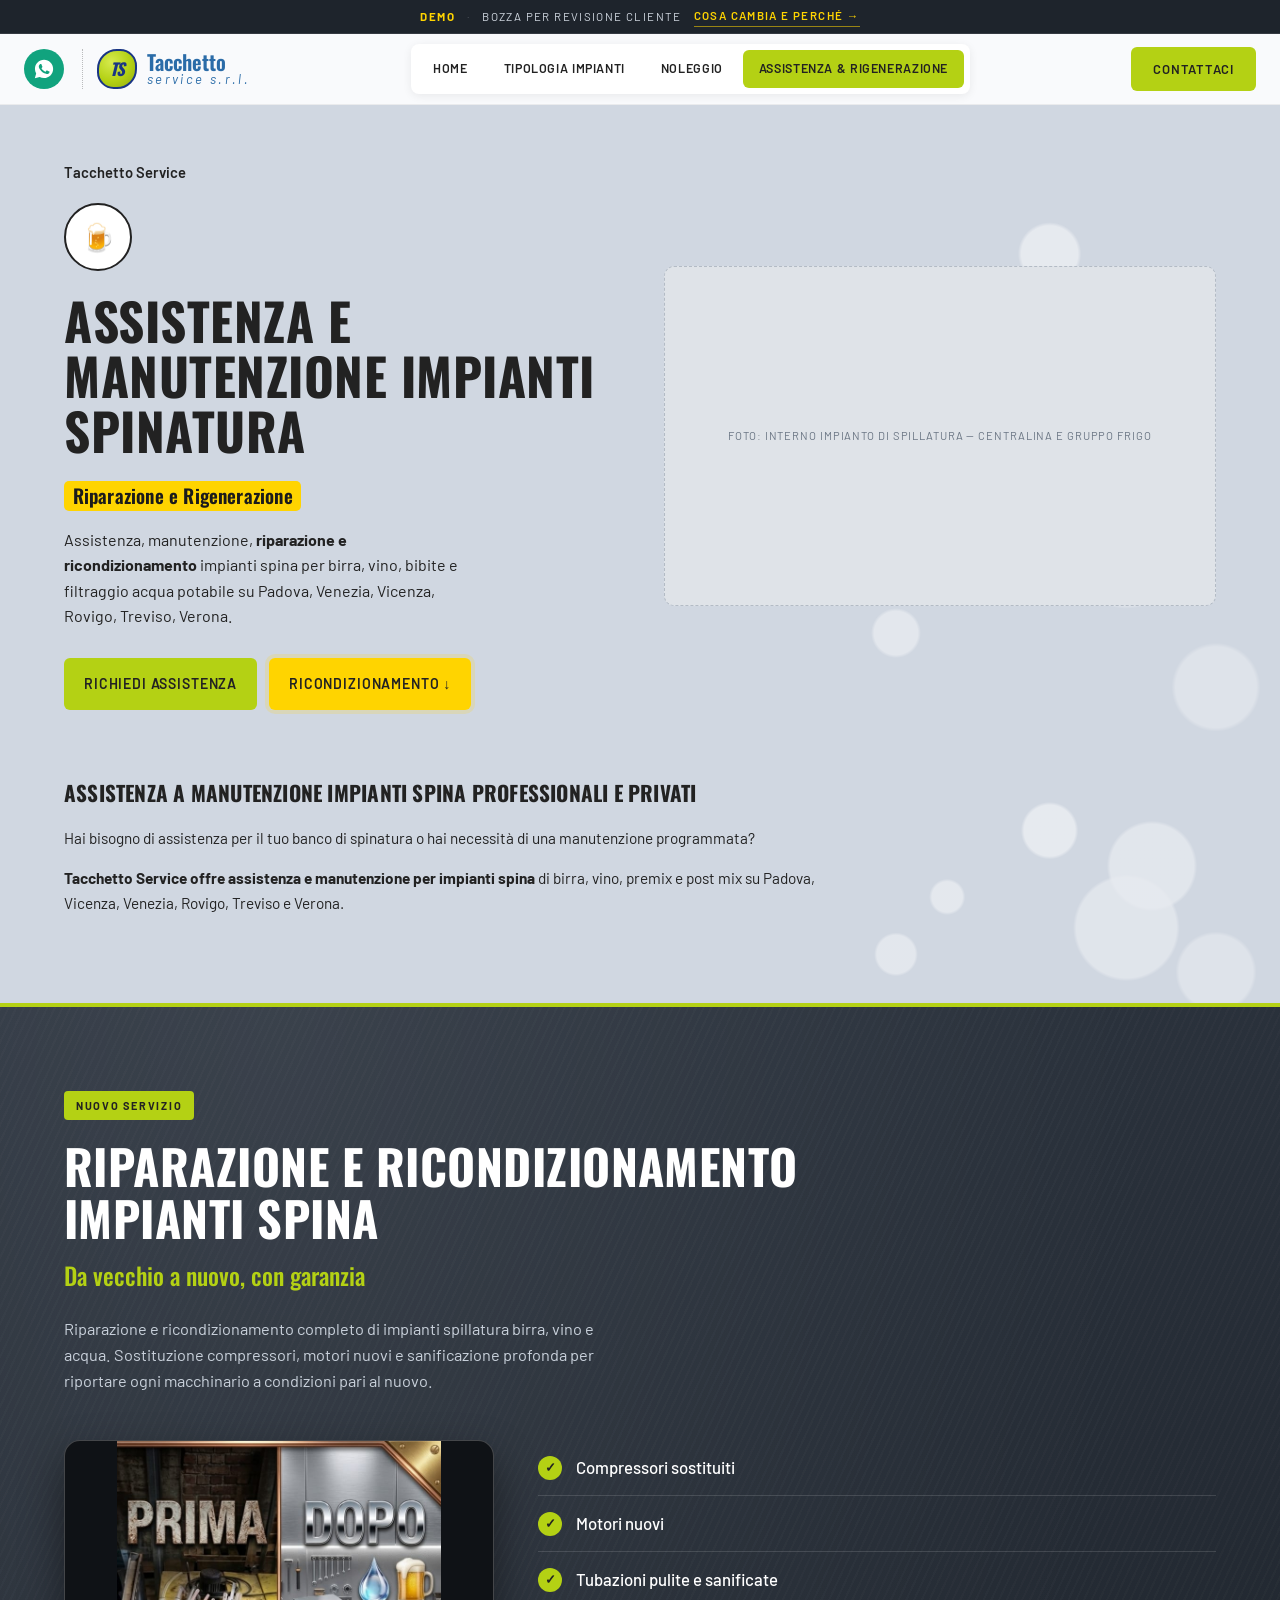
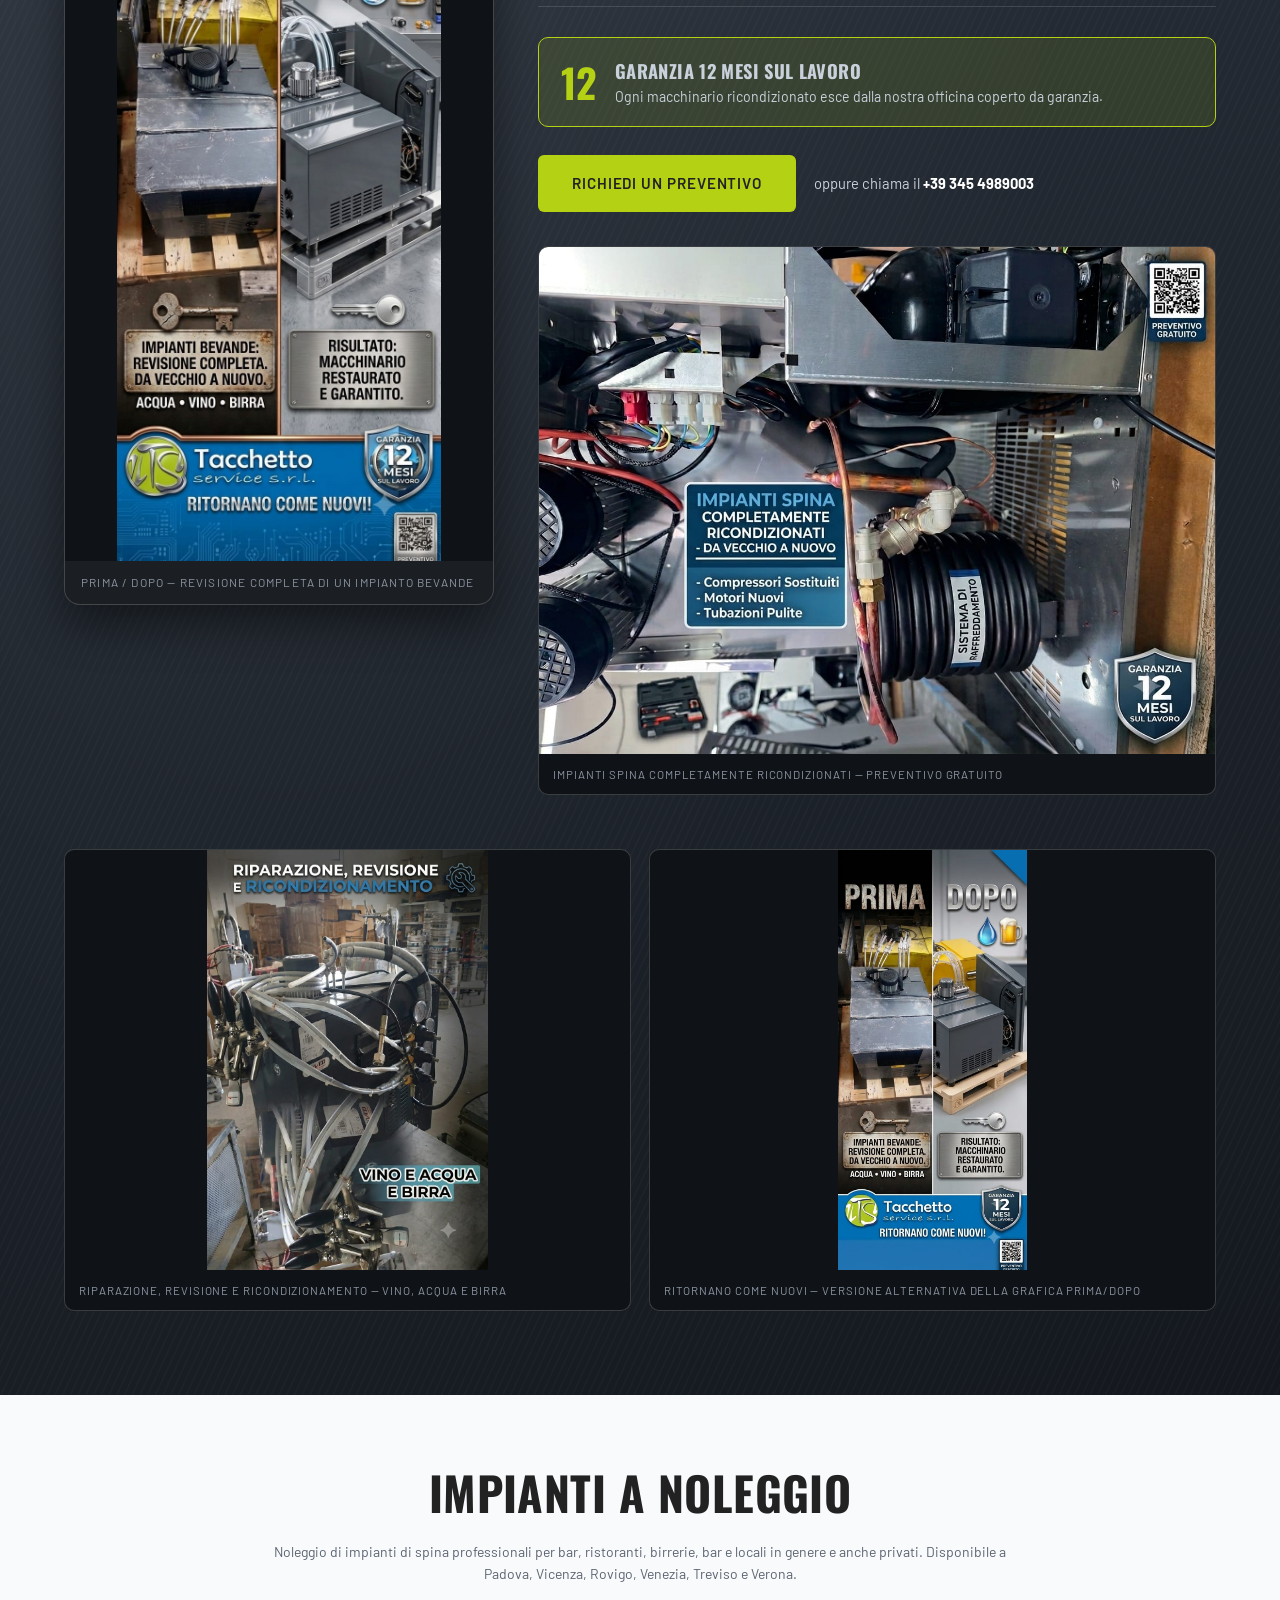
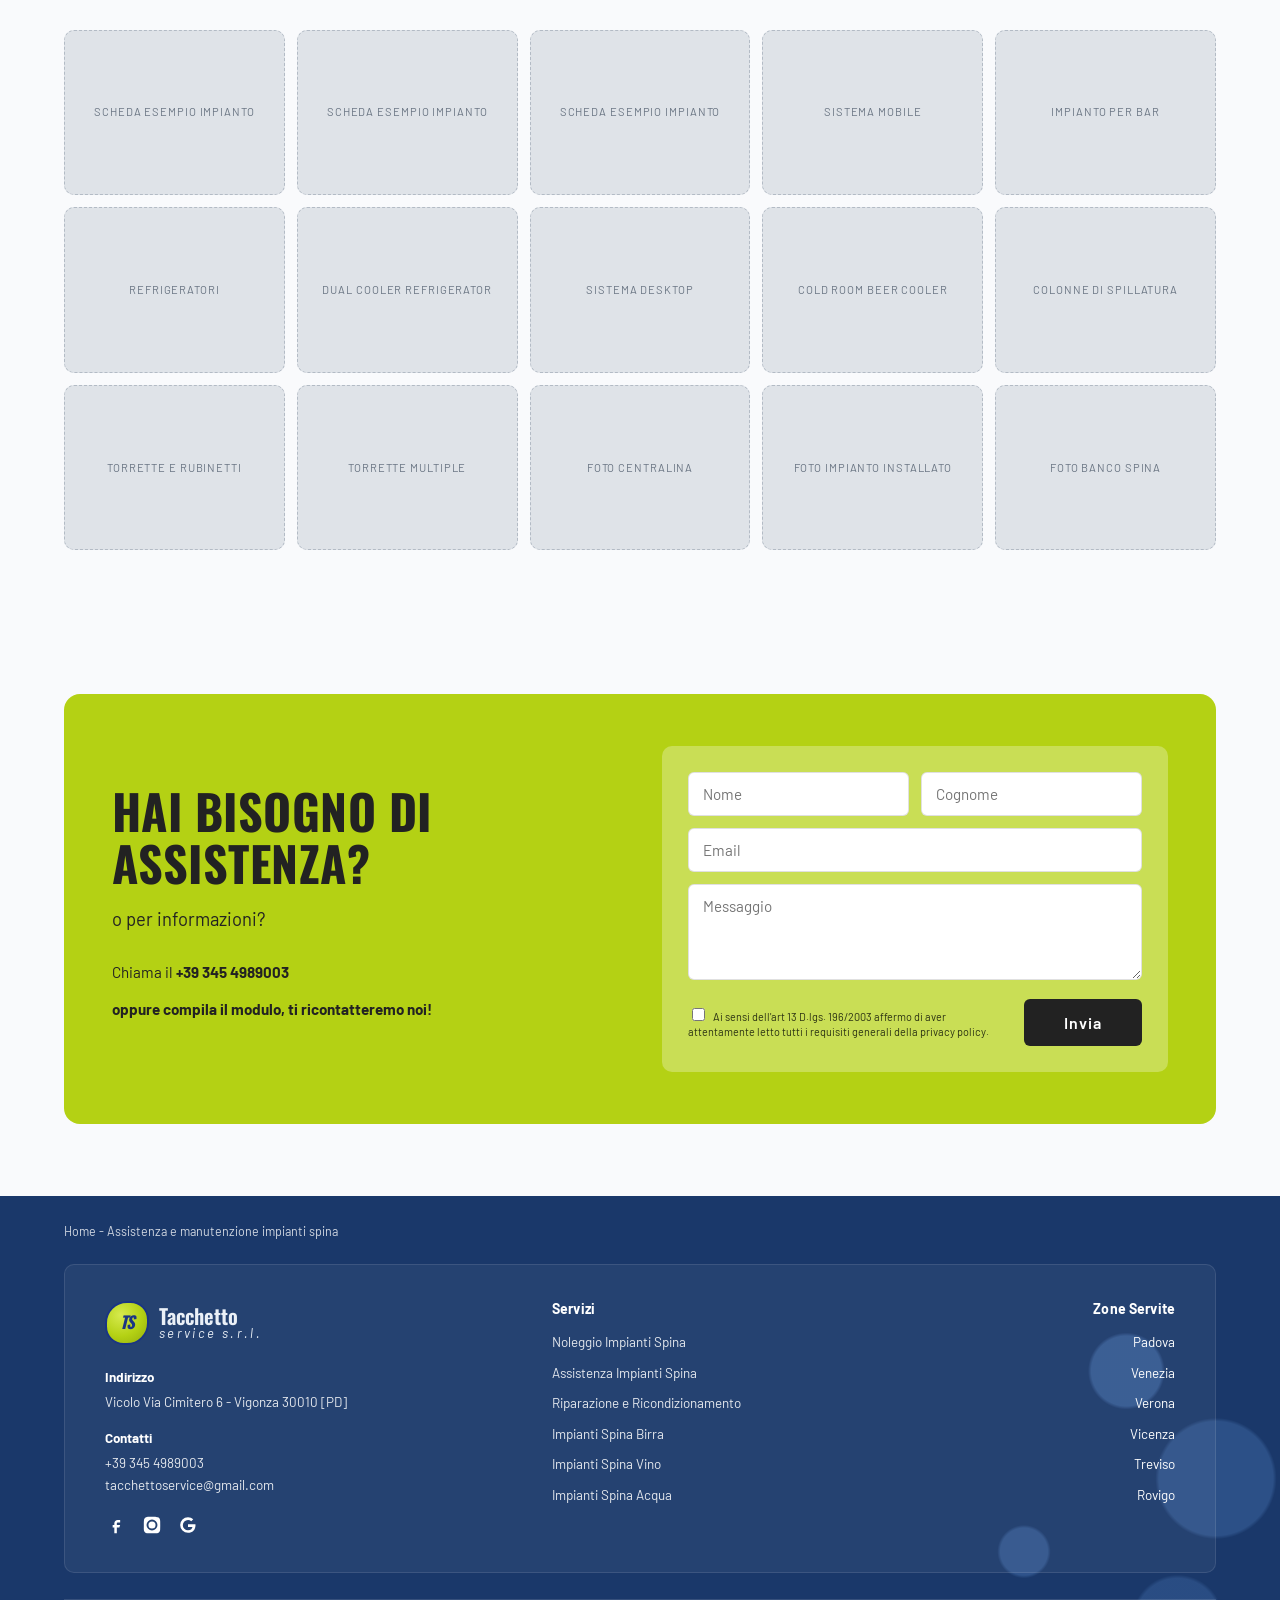
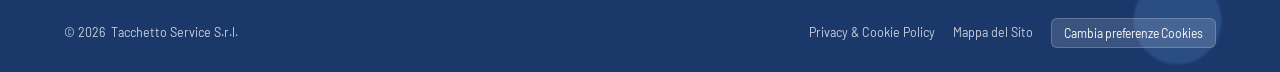
<file: assistenza.html>
<!DOCTYPE html>
<html lang="it">
<head>
<meta charset="utf-8">
<meta name="viewport" content="width=device-width, initial-scale=1">
<title>Assistenza e Manutenzione Impianti spina vino, birra, postmix e premix — Tacchetto Service S.r.l.</title>
<meta name="description" content="Assistenza, manutenzione, riparazione e ricondizionamento impianti spina per birra, vino, bibite e filtraggio acqua potabile su Padova, Venezia, Vicenza, Rovigo, Treviso, Verona.">
<meta name="robots" content="noindex">
<link rel="preconnect" href="https://fonts.googleapis.com">
<link rel="preconnect" href="https://fonts.gstatic.com" crossorigin>
<link href="https://fonts.googleapis.com/css2?family=Barlow:ital,wght@0,400;0,500;0,600;0,700;1,400&family=Oswald:wght@400;500;600;700&display=swap" rel="stylesheet">
<link rel="stylesheet" href="style.css">
</head>
<body>

<!-- ============ banner temporaneo: va rimosso dopo approvazione ========== -->
<a class="demo-banner" href="index.html">
  <strong>Demo</strong>
  <span class="sep">&middot;</span>
  <span class="txt">bozza per revisione cliente</span>
  <span class="cta">Cosa cambia e perch&eacute; &rarr;</span>
</a>

<!-- ============================== header ================================= -->
<header class="site-header">
  <div class="header-inner">

    <a class="wa-btn" href="https://wa.me/393454989003" aria-label="Scrivici su WhatsApp">
      <svg viewBox="0 0 24 24" aria-hidden="true"><path d="M12.04 2C6.58 2 2.13 6.45 2.13 11.91c0 1.75.46 3.45 1.32 4.95L2 22l5.25-1.38a9.87 9.87 0 0 0 4.79 1.22h.01c5.46 0 9.91-4.45 9.91-9.91C21.96 6.45 17.5 2 12.04 2Zm5.8 14.03c-.25.69-1.44 1.32-1.99 1.36-.53.04-1.02.23-3.45-.72-2.91-1.15-4.75-4.12-4.89-4.31-.14-.19-1.17-1.55-1.17-2.96 0-1.41.74-2.1 1-2.39.26-.29.57-.36.76-.36l.55.01c.18.01.41-.07.64.49.25.59.83 2.04.9 2.19.07.15.12.32.02.51-.1.19-.15.31-.29.48-.15.17-.31.38-.44.51-.15.14-.3.3-.13.59.17.29.76 1.25 1.63 2.02 1.12.99 2.06 1.3 2.35 1.45.29.15.46.12.63-.07.17-.19.73-.85.92-1.15.19-.29.39-.24.64-.14.26.09 1.65.78 1.93.92.29.14.48.22.55.34.07.12.07.69-.18 1.38Z"/></svg>
    </a>

    <a class="logo" href="home.html">
      <span class="logo-mark" aria-hidden="true">TS</span>
      <span class="logo-text"><b>Tacchetto</b><i>service s.r.l.</i></span>
    </a>

    <input class="nav-toggle" type="checkbox" id="navtoggle">
    <label class="burger" for="navtoggle" aria-label="Apri il menu"><span></span></label>

    <nav class="mainnav" aria-label="Menu principale">
      <ul>
        <li><a href="home.html">Home</a></li>
        <li><a href="#">Tipologia impianti</a></li>
        <li><a href="#">Noleggio</a></li>
        <li><a class="is-active" href="assistenza.html">Assistenza &amp; Rigenerazione</a></li>
      </ul>
    </nav>

    <a class="btn btn--lime header-cta" href="#contatti">Contattaci</a>
  </div>
</header>

<main>

  <!-- ============================ hero pagina =========================== -->
  <section class="page-hero">
    <div class="bubbles" aria-hidden="true"></div>
    <div class="wrap">
      <div class="grid">

        <div>
          <p class="eyebrow">Tacchetto Service</p>
          <div class="hero-icon" aria-hidden="true">🍺</div>
          <h1>Assistenza e Manutenzione Impianti Spinatura</h1>
          <p class="hero-extra"><span class="hl">Riparazione e Rigenerazione</span></p>
          <p class="lead">Assistenza, manutenzione, <strong>riparazione e ricondizionamento</strong> impianti spina per birra, vino, bibite e filtraggio acqua potabile su Padova, Venezia, Vicenza, Rovigo, Treviso, Verona.</p>
          <div class="hero-actions">
            <a class="btn btn--lime btn--lg" href="#contatti">Richiedi assistenza</a>
            <a class="btn btn--accent btn--lg" href="#ricondizionamento">Ricondizionamento &darr;</a>
          </div>
        </div>

        <div class="ph" aria-hidden="true">foto: interno impianto di spillatura — centralina e gruppo frigo</div>

      </div>
    </div>
  </section>

  <!-- ========================= testo introduttivo ======================= -->
  <section class="intro">
    <div class="bubbles" aria-hidden="true"></div>
    <div class="wrap">
      <div class="intro-inner">
        <h2>Assistenza a manutenzione impianti spina professionali e privati</h2>
        <p>Hai bisogno di assistenza per il tuo banco di spinatura o hai necessità di una manutenzione programmata?</p>
        <p><strong>Tacchetto Service offre assistenza e manutenzione per impianti spina</strong> di birra, vino, premix e post mix su Padova, Vicenza, Venezia, Rovigo, Treviso e Verona.</p>
      </div>
    </div>
  </section>

  <!-- ================================================================== -->
  <!-- NUOVA SEZIONE — Riparazione e Ricondizionamento                     -->
  <!-- ================================================================== -->
  <section class="recond" id="ricondizionamento">
    <div class="wrap">

      <div class="recond-head">
        <span class="recond-tag">Nuovo servizio</span>
        <h2>Riparazione e Ricondizionamento Impianti Spina</h2>
        <p class="sub">Da vecchio a nuovo, con garanzia</p>
        <p>Riparazione e ricondizionamento completo di impianti spillatura birra, vino e acqua. Sostituzione compressori, motori nuovi e sanificazione profonda per riportare ogni macchinario a condizioni pari al nuovo.</p>
      </div>

      <div class="recond-grid">

        <!-- prima / dopo: grafica reale del cliente -->
        <div class="beforeafter">
          <figure>
            <img src="img/prima-dopo-ricondizionamento.jpg"
                 alt="Confronto prima e dopo: impianto di spillatura usurato e lo stesso macchinario dopo la revisione completa, restaurato e garantito."
                 width="688" height="1530" loading="lazy">
            <figcaption>Prima / Dopo — revisione completa di un impianto bevande</figcaption>
          </figure>
        </div>

        <!-- cosa comprende l'intervento -->
        <div>
          <ul class="recond-list">
            <li>Compressori sostituiti</li>
            <li>Motori nuovi</li>
            <li>Tubazioni pulite e sanificate</li>
          </ul>

          <div class="warranty">
            <span class="n" aria-hidden="true">12</span>
            <span>
              <strong>Garanzia 12 mesi sul lavoro</strong>
              <span>Ogni macchinario ricondizionato esce dalla nostra officina coperto da garanzia.</span>
            </span>
          </div>

          <div class="recond-cta">
            <a class="btn btn--lime btn--lg" href="#contatti">Richiedi un preventivo</a>
            <span class="phone">oppure chiama il <strong>+39 345 4989003</strong></span>
          </div>

          <figure class="recond-figure">
            <img src="img/impianto-ricondizionato.jpg"
                 alt="Dettaglio di un impianto spina completamente ricondizionato: compressori sostituiti, motori nuovi e tubazioni pulite."
                 loading="lazy">
            <figcaption>Impianti spina completamente ricondizionati &mdash; preventivo gratuito</figcaption>
          </figure>
        </div>

      </div>

      <!-- altre grafiche del servizio -->
      <div class="recond-gallery">
        <figure>
          <img src="img/officina-riparazione.jpg"
               alt="Impianto di spillatura in officina durante le fasi di riparazione, revisione e ricondizionamento, per vino, acqua e birra."
               loading="lazy">
          <figcaption>Riparazione, revisione e ricondizionamento &mdash; vino, acqua e birra</figcaption>
        </figure>
        <figure>
          <img src="img/prima-dopo-variante.jpg"
               alt="Grafica prima e dopo: impianto bevande usurato e lo stesso macchinario restaurato e garantito."
               loading="lazy">
          <figcaption>Ritornano come nuovi &mdash; versione alternativa della grafica prima/dopo</figcaption>
        </figure>
      </div>

    </div>
  </section>
  <!-- ======================== fine nuova sezione ======================== -->

  <!-- ======================= impianti a noleggio ======================== -->
  <section class="section section--page">
    <div class="wrap">

      <div class="section-head">
        <h2>Impianti a noleggio</h2>
        <p class="zones">Noleggio di impianti di spina professionali per bar, ristoranti, birrerie, bar e locali in genere e anche privati. Disponibile a Padova, Vicenza, Rovigo, Venezia, Treviso e Verona.</p>
      </div>

      <div class="rental-grid">
        <div class="ph" aria-hidden="true">scheda esempio impianto</div>
        <div class="ph" aria-hidden="true">scheda esempio impianto</div>
        <div class="ph" aria-hidden="true">scheda esempio impianto</div>
        <div class="ph" aria-hidden="true">sistema mobile</div>
        <div class="ph" aria-hidden="true">impianto per bar</div>
        <div class="ph" aria-hidden="true">refrigeratori</div>
        <div class="ph" aria-hidden="true">dual cooler refrigerator</div>
        <div class="ph" aria-hidden="true">sistema desktop</div>
        <div class="ph" aria-hidden="true">cold room beer cooler</div>
        <div class="ph" aria-hidden="true">colonne di spillatura</div>
        <div class="ph" aria-hidden="true">torrette e rubinetti</div>
        <div class="ph" aria-hidden="true">torrette multiple</div>
        <div class="ph" aria-hidden="true">foto centralina</div>
        <div class="ph" aria-hidden="true">foto impianto installato</div>
        <div class="ph" aria-hidden="true">foto banco spina</div>
      </div>

    </div>
  </section>

  <!-- ============================ form contatto ========================= -->
  <section class="contact" id="contatti">
    <div class="wrap">
      <div class="contact-box">

        <div class="contact-copy">
          <h2>Hai bisogno di<br>assistenza?</h2>
          <p class="q">o per informazioni?</p>
          <p>Chiama il <strong>+39 345 4989003</strong></p>
          <p><strong>oppure compila il modulo, ti ricontatteremo noi!</strong></p>
        </div>

        <form class="contact-form" action="#" method="post">
          <div class="field-row">
            <input type="text" name="nome" placeholder="Nome" aria-label="Nome">
            <input type="text" name="cognome" placeholder="Cognome" aria-label="Cognome">
          </div>
          <input type="email" name="email" placeholder="Email" aria-label="Email">
          <textarea name="messaggio" placeholder="Messaggio" aria-label="Messaggio"></textarea>
          <div class="form-foot">
            <label class="privacy">
              <input type="checkbox" name="privacy">
              Ai sensi dell'art 13 D.lgs. 196/2003 affermo di aver attentamente letto tutti i requisiti generali della privacy policy.
            </label>
            <button class="btn btn--dark" type="submit">Invia</button>
          </div>
        </form>

      </div>
    </div>
  </section>

</main>

<!-- ============================== footer ================================ -->
<div class="breadcrumb"><div class="wrap">Home - Assistenza e manutenzione impianti spina</div></div>
<footer class="site-footer">
  <div class="bubbles bubbles--navy" aria-hidden="true"></div>
  <div class="wrap">

    <div class="footer-box">

      <div>
        <div class="logo">
          <span class="logo-mark" aria-hidden="true">TS</span>
          <span class="logo-text"><b>Tacchetto</b><i>service s.r.l.</i></span>
        </div>
        <div class="footer-info">
          <strong>Indirizzo</strong>
          <p>Vicolo Via Cimitero 6 - Vigonza 30010 [PD]</p>
          <strong>Contatti</strong>
          <p>+39 345 4989003<br>tacchettoservice@gmail.com</p>
        </div>
        <div class="socials">
          <a href="#" aria-label="Facebook"><svg viewBox="0 0 24 24"><path d="M14 9h3V6h-3c-2.2 0-4 1.8-4 4v2H8v3h2v7h3v-7h3l1-3h-4v-2c0-.6.4-1 1-1Z"/></svg></a>
          <a href="#" aria-label="Instagram"><svg viewBox="0 0 24 24"><path d="M12 2.2c3.2 0 3.6 0 4.9.1 1.2.05 1.8.25 2.2.42.6.22 1 .48 1.4.9.4.4.68.8.9 1.4.17.4.37 1 .42 2.2.06 1.3.07 1.7.07 4.9s0 3.6-.07 4.9c-.05 1.2-.25 1.8-.42 2.2-.22.6-.5 1-.9 1.4-.4.4-.8.68-1.4.9-.4.17-1 .37-2.2.42-1.3.06-1.7.07-4.9.07s-3.6 0-4.9-.07c-1.2-.05-1.8-.25-2.2-.42-.6-.22-1-.5-1.4-.9-.4-.4-.68-.8-.9-1.4-.17-.4-.37-1-.42-2.2C2.2 15.6 2.2 15.2 2.2 12s0-3.6.08-4.9c.05-1.2.25-1.8.42-2.2.22-.6.5-1 .9-1.4.4-.4.8-.68 1.4-.9.4-.17 1-.37 2.2-.42C8.4 2.2 8.8 2.2 12 2.2Zm0 3.24A6.56 6.56 0 1 0 18.56 12 6.56 6.56 0 0 0 12 5.44Zm0 10.82A4.26 4.26 0 1 1 16.26 12 4.26 4.26 0 0 1 12 16.26Zm6.83-10.98a1.53 1.53 0 1 1-1.53-1.53 1.53 1.53 0 0 1 1.53 1.53Z"/></svg></a>
          <a href="#" aria-label="Google"><svg viewBox="0 0 24 24"><path d="M21.35 11.1H12v3.2h5.35c-.23 1.4-1.66 4.1-5.35 4.1a6.2 6.2 0 1 1 0-12.4 5.5 5.5 0 0 1 3.9 1.5l2.4-2.3A9.3 9.3 0 0 0 12 2.6a9.4 9.4 0 1 0 0 18.8c5.4 0 9-3.8 9-9.2a8 8 0 0 0-.1-1.1Z"/></svg></a>
        </div>
      </div>

      <div>
        <h4>Servizi</h4>
        <ul>
          <li><a href="#">Noleggio Impianti Spina</a></li>
          <li><a href="assistenza.html">Assistenza Impianti Spina</a></li>
          <li><a href="assistenza.html#ricondizionamento">Riparazione e Ricondizionamento</a></li>
          <li><a href="#">Impianti Spina Birra</a></li>
          <li><a href="#">Impianti Spina Vino</a></li>
          <li><a href="#">Impianti Spina Acqua</a></li>
        </ul>
      </div>

      <div class="footer-col--right">
        <h4>Zone Servite</h4>
        <ul>
          <li>Padova</li>
          <li>Venezia</li>
          <li>Verona</li>
          <li>Vicenza</li>
          <li>Treviso</li>
          <li>Rovigo</li>
        </ul>
      </div>

    </div>

    <div class="footer-bar">
      <span>&copy; 2026&nbsp; Tacchetto Service S.r.l.</span>
      <nav>
        <a href="#">Privacy &amp; Cookie Policy</a>
        <a href="#">Mappa del Sito</a>
        <button class="cookie-btn" type="button">Cambia preferenze Cookies</button>
      </nav>
    </div>

  </div>
</footer>

</body>
</html>
</file>
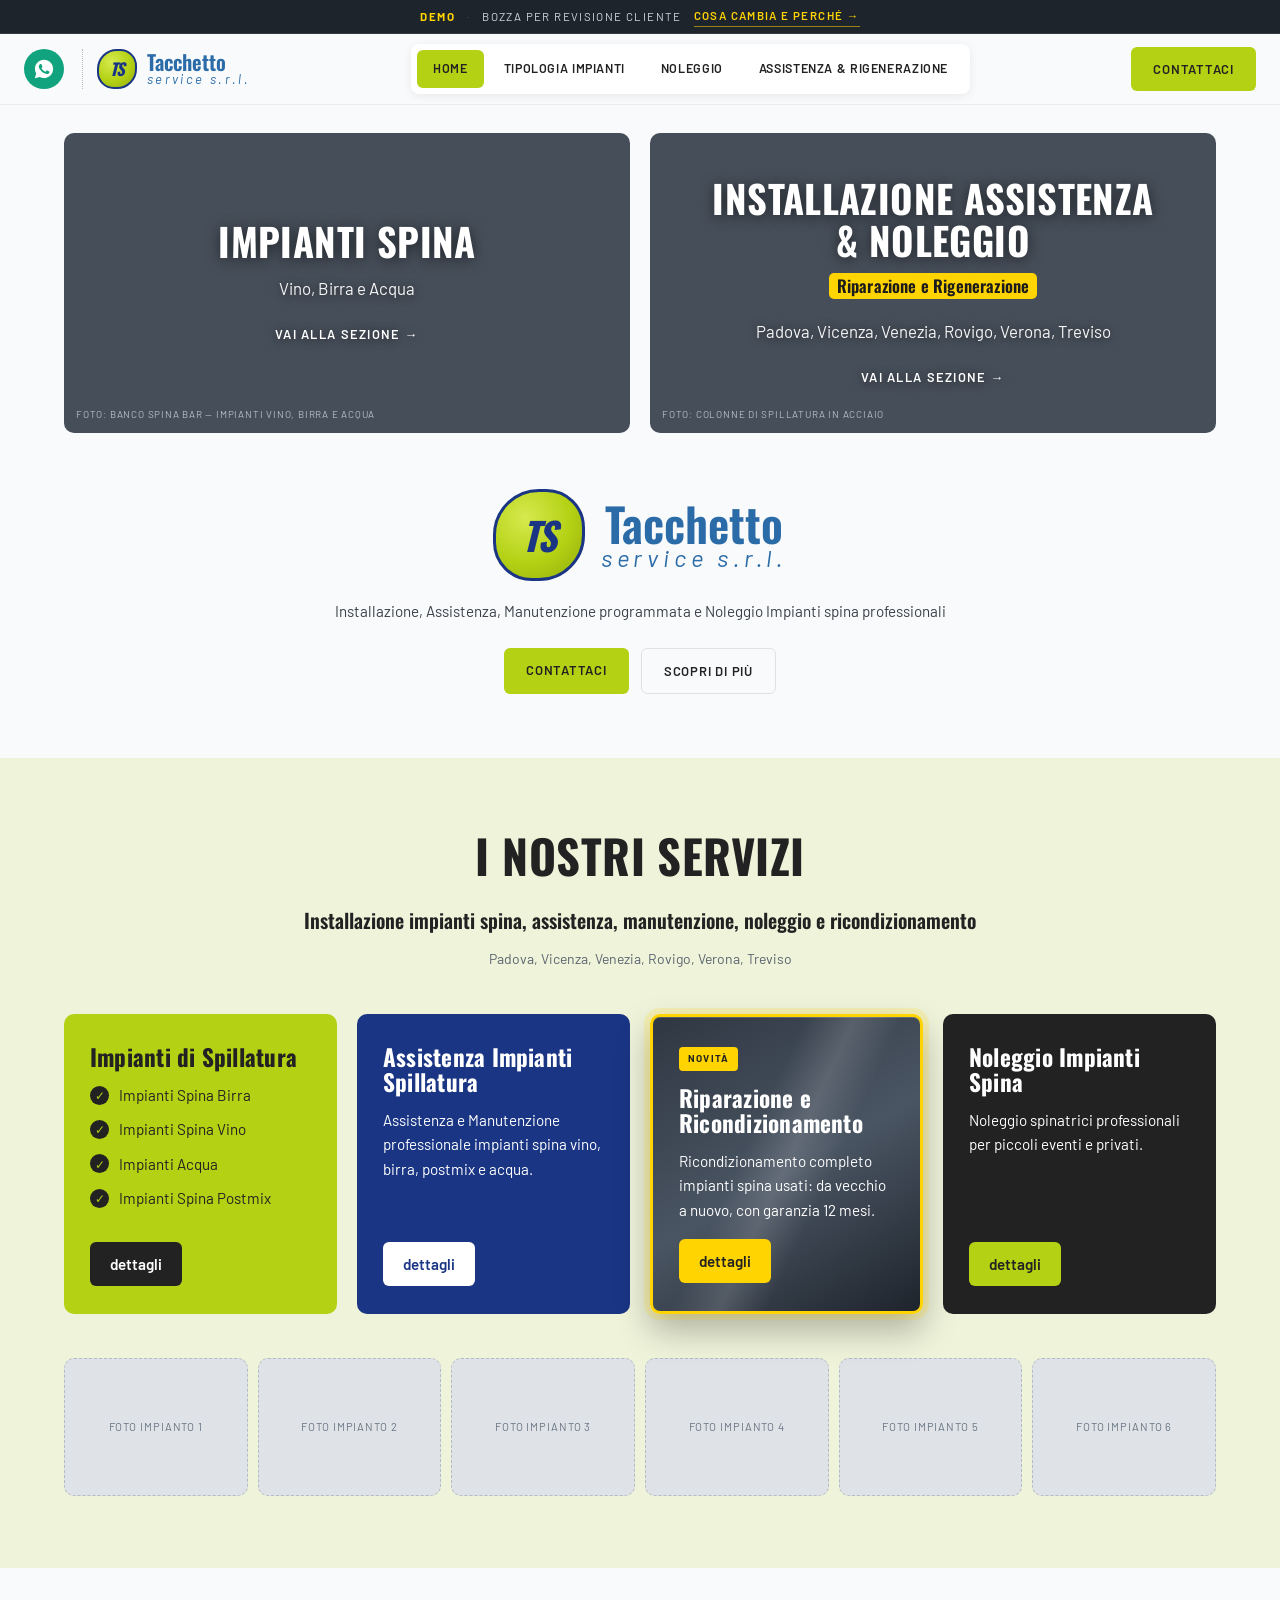
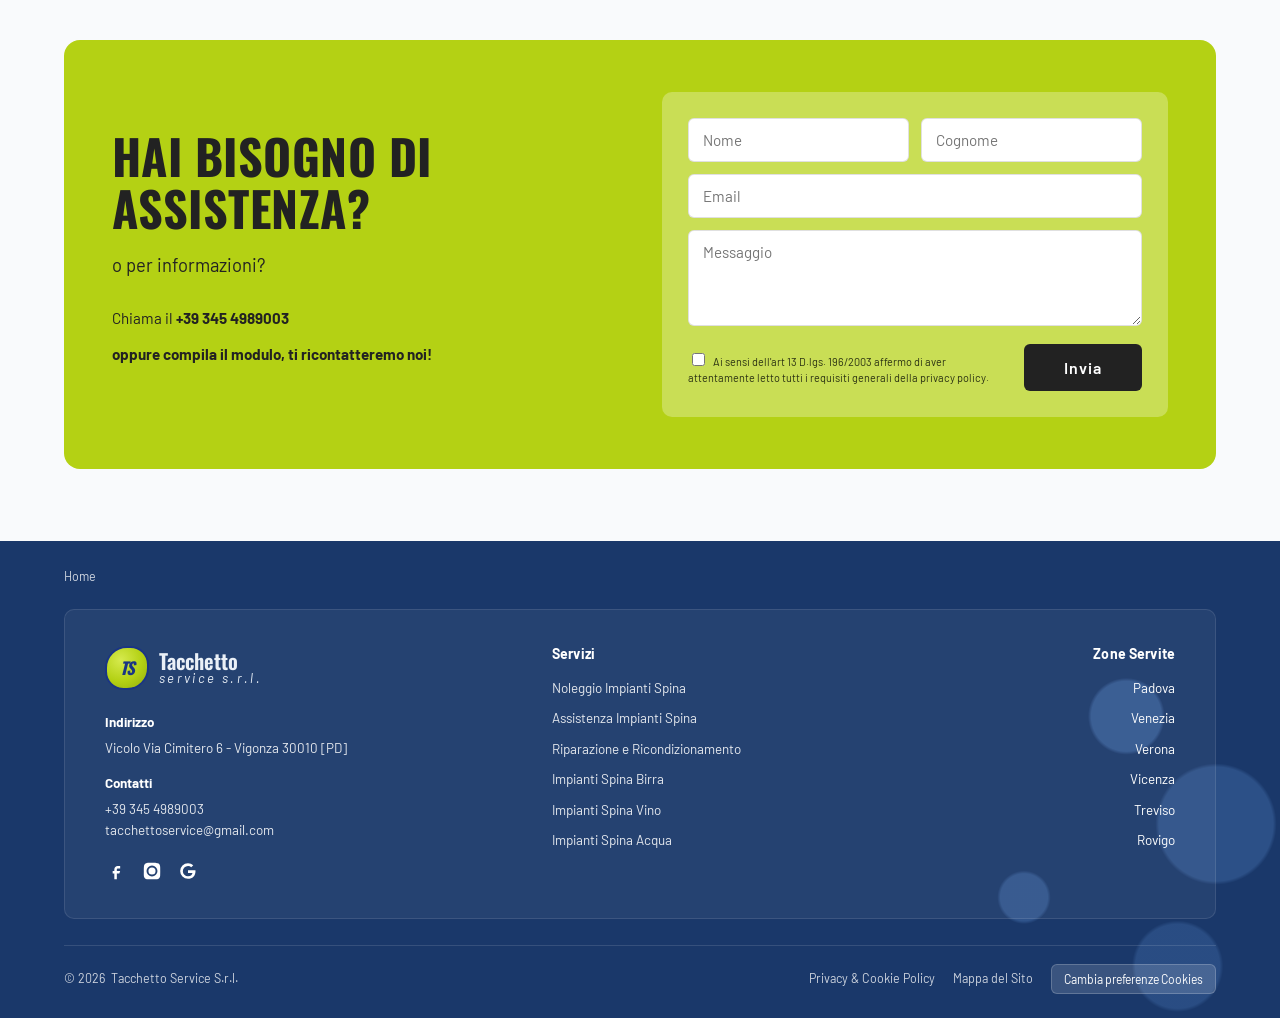
<file: home.html>
<!DOCTYPE html>
<html lang="it">
<head>
<meta charset="utf-8">
<meta name="viewport" content="width=device-width, initial-scale=1">
<title>Impianti Spina Birra, Vino, Premix e Postmix — Tacchetto Service</title>
<meta name="description" content="Installazione, assistenza, manutenzione programmata e noleggio impianti spina professionali su Padova, Vicenza, Venezia, Rovigo, Verona e Treviso.">
<meta name="robots" content="noindex">
<link rel="preconnect" href="https://fonts.googleapis.com">
<link rel="preconnect" href="https://fonts.gstatic.com" crossorigin>
<link href="https://fonts.googleapis.com/css2?family=Barlow:ital,wght@0,400;0,500;0,600;0,700;1,400&family=Oswald:wght@400;500;600;700&display=swap" rel="stylesheet">
<link rel="stylesheet" href="style.css">
</head>
<body>

<!-- ============ banner temporaneo: va rimosso dopo approvazione ========== -->
<a class="demo-banner" href="index.html">
  <strong>Demo</strong>
  <span class="sep">&middot;</span>
  <span class="txt">bozza per revisione cliente</span>
  <span class="cta">Cosa cambia e perch&eacute; &rarr;</span>
</a>

<!-- ============================== header ================================= -->
<header class="site-header">
  <div class="header-inner">

    <a class="wa-btn" href="https://wa.me/393454989003" aria-label="Scrivici su WhatsApp">
      <svg viewBox="0 0 24 24" aria-hidden="true"><path d="M12.04 2C6.58 2 2.13 6.45 2.13 11.91c0 1.75.46 3.45 1.32 4.95L2 22l5.25-1.38a9.87 9.87 0 0 0 4.79 1.22h.01c5.46 0 9.91-4.45 9.91-9.91C21.96 6.45 17.5 2 12.04 2Zm5.8 14.03c-.25.69-1.44 1.32-1.99 1.36-.53.04-1.02.23-3.45-.72-2.91-1.15-4.75-4.12-4.89-4.31-.14-.19-1.17-1.55-1.17-2.96 0-1.41.74-2.1 1-2.39.26-.29.57-.36.76-.36l.55.01c.18.01.41-.07.64.49.25.59.83 2.04.9 2.19.07.15.12.32.02.51-.1.19-.15.31-.29.48-.15.17-.31.38-.44.51-.15.14-.3.3-.13.59.17.29.76 1.25 1.63 2.02 1.12.99 2.06 1.3 2.35 1.45.29.15.46.12.63-.07.17-.19.73-.85.92-1.15.19-.29.39-.24.64-.14.26.09 1.65.78 1.93.92.29.14.48.22.55.34.07.12.07.69-.18 1.38Z"/></svg>
    </a>

    <a class="logo" href="home.html">
      <span class="logo-mark" aria-hidden="true">TS</span>
      <span class="logo-text"><b>Tacchetto</b><i>service s.r.l.</i></span>
    </a>

    <input class="nav-toggle" type="checkbox" id="navtoggle">
    <label class="burger" for="navtoggle" aria-label="Apri il menu"><span></span></label>

    <nav class="mainnav" aria-label="Menu principale">
      <ul>
        <li><a class="is-active" href="home.html">Home</a></li>
        <li><a href="#">Tipologia impianti</a></li>
        <li><a href="#">Noleggio</a></li>
        <li><a href="assistenza.html">Assistenza &amp; Rigenerazione</a></li>
      </ul>
    </nav>

    <a class="btn btn--lime header-cta" href="#contatti">Contattaci</a>
  </div>
</header>

<main>

  <!-- ========================= hero: due box ============================= -->
  <section class="hero-duo">
    <div class="wrap">
      <div class="grid">

        <article class="hero-card">
          <div class="ph ph--dark" aria-hidden="true">foto: banco spina bar — impianti vino, birra e acqua</div>
          <div class="hero-copy">
            <h2>Impianti Spina</h2>
            <p>Vino, Birra e Acqua</p>
            <a class="hero-link" href="#">Vai alla sezione</a>
          </div>
        </article>

        <article class="hero-card">
          <div class="ph ph--dark" aria-hidden="true">foto: colonne di spillatura in acciaio</div>
          <div class="hero-copy">
            <h2>Installazione Assistenza<br>&amp; Noleggio</h2>
            <p class="hero-extra"><span class="hl">Riparazione e Rigenerazione</span></p>
            <p>Padova, Vicenza, Venezia, Rovigo, Verona, Treviso</p>
            <a class="hero-link" href="assistenza.html">Vai alla sezione</a>
          </div>
        </article>

      </div>
    </div>
  </section>

  <!-- ====================== blocco logo centrale ======================== -->
  <section class="logo-block">
    <div class="wrap">
      <div class="logo-lockup">
        <span class="logo-mark" aria-hidden="true">TS</span>
        <span class="logo-text"><b>Tacchetto</b><i>service s.r.l.</i></span>
      </div>
      <p class="claim">Installazione, Assistenza, Manutenzione programmata e Noleggio Impianti spina professionali</p>
      <div class="actions">
        <a class="btn btn--lime" href="#contatti">Contattaci</a>
        <a class="btn btn--ghost" href="assistenza.html">Scopri di più</a>
      </div>
    </div>
  </section>

  <!-- =========================== i nostri servizi ======================= -->
  <section class="section section--pale" id="servizi">
    <div class="wrap">

      <div class="section-head">
        <h2>I nostri servizi</h2>
        <p class="sub">Installazione impianti spina, assistenza, manutenzione, noleggio e ricondizionamento</p>
        <p class="zones">Padova, Vicenza, Venezia, Rovigo, Verona, Treviso</p>
      </div>

      <div class="cards">

        <article class="card card--lime">
          <h3>Impianti di Spillatura</h3>
          <ul>
            <li>Impianti Spina Birra</li>
            <li>Impianti Spina Vino</li>
            <li>Impianti Acqua</li>
            <li>Impianti Spina Postmix</li>
          </ul>
          <a class="btn btn--dark btn--card" href="#">dettagli</a>
        </article>

        <article class="card card--navy">
          <h3>Assistenza Impianti Spillatura</h3>
          <p>Assistenza e Manutenzione professionale impianti spina vino, birra, postmix e acqua.</p>
          <a class="btn btn--white btn--card" href="assistenza.html">dettagli</a>
        </article>

        <!-- NUOVA CARD — servizio da aggiungere al sito -->
        <article class="card card--steel">
          <span class="card-tag">Novità</span>
          <h3>Riparazione e Ricondizionamento</h3>
          <p>Ricondizionamento completo impianti spina usati: da vecchio a nuovo, con garanzia 12 mesi.</p>
          <a class="btn btn--lime btn--card" href="assistenza.html#ricondizionamento">dettagli</a>
        </article>

        <article class="card card--dark">
          <h3>Noleggio Impianti Spina</h3>
          <p>Noleggio spinatrici professionali per piccoli eventi e privati.</p>
          <a class="btn btn--lime btn--card" href="#">dettagli</a>
        </article>

      </div>

      <!-- galleria foto sotto le card -->
      <div class="thumbs">
        <div class="ph" aria-hidden="true">foto impianto 1</div>
        <div class="ph" aria-hidden="true">foto impianto 2</div>
        <div class="ph" aria-hidden="true">foto impianto 3</div>
        <div class="ph" aria-hidden="true">foto impianto 4</div>
        <div class="ph" aria-hidden="true">foto impianto 5</div>
        <div class="ph" aria-hidden="true">foto impianto 6</div>
      </div>

    </div>
  </section>

  <!-- ============================ form contatto ========================= -->
  <section class="contact" id="contatti">
    <div class="wrap">
      <div class="contact-box">

        <div class="contact-copy">
          <h2>Hai bisogno di<br>assistenza?</h2>
          <p class="q">o per informazioni?</p>
          <p>Chiama il <strong>+39 345 4989003</strong></p>
          <p><strong>oppure compila il modulo, ti ricontatteremo noi!</strong></p>
        </div>

        <form class="contact-form" action="#" method="post">
          <div class="field-row">
            <input type="text" name="nome" placeholder="Nome" aria-label="Nome">
            <input type="text" name="cognome" placeholder="Cognome" aria-label="Cognome">
          </div>
          <input type="email" name="email" placeholder="Email" aria-label="Email">
          <textarea name="messaggio" placeholder="Messaggio" aria-label="Messaggio"></textarea>
          <div class="form-foot">
            <label class="privacy">
              <input type="checkbox" name="privacy">
              Ai sensi dell'art 13 D.lgs. 196/2003 affermo di aver attentamente letto tutti i requisiti generali della privacy policy.
            </label>
            <button class="btn btn--dark" type="submit">Invia</button>
          </div>
        </form>

      </div>
    </div>
  </section>

</main>

<!-- ============================== footer ================================ -->
<div class="breadcrumb"><div class="wrap">Home</div></div>
<footer class="site-footer">
  <div class="bubbles bubbles--navy" aria-hidden="true"></div>
  <div class="wrap">

    <div class="footer-box">

      <div>
        <div class="logo">
          <span class="logo-mark" aria-hidden="true">TS</span>
          <span class="logo-text"><b>Tacchetto</b><i>service s.r.l.</i></span>
        </div>
        <div class="footer-info">
          <strong>Indirizzo</strong>
          <p>Vicolo Via Cimitero 6 - Vigonza 30010 [PD]</p>
          <strong>Contatti</strong>
          <p>+39 345 4989003<br>tacchettoservice@gmail.com</p>
        </div>
        <div class="socials">
          <a href="#" aria-label="Facebook"><svg viewBox="0 0 24 24"><path d="M14 9h3V6h-3c-2.2 0-4 1.8-4 4v2H8v3h2v7h3v-7h3l1-3h-4v-2c0-.6.4-1 1-1Z"/></svg></a>
          <a href="#" aria-label="Instagram"><svg viewBox="0 0 24 24"><path d="M12 2.2c3.2 0 3.6 0 4.9.1 1.2.05 1.8.25 2.2.42.6.22 1 .48 1.4.9.4.4.68.8.9 1.4.17.4.37 1 .42 2.2.06 1.3.07 1.7.07 4.9s0 3.6-.07 4.9c-.05 1.2-.25 1.8-.42 2.2-.22.6-.5 1-.9 1.4-.4.4-.8.68-1.4.9-.4.17-1 .37-2.2.42-1.3.06-1.7.07-4.9.07s-3.6 0-4.9-.07c-1.2-.05-1.8-.25-2.2-.42-.6-.22-1-.5-1.4-.9-.4-.4-.68-.8-.9-1.4-.17-.4-.37-1-.42-2.2C2.2 15.6 2.2 15.2 2.2 12s0-3.6.08-4.9c.05-1.2.25-1.8.42-2.2.22-.6.5-1 .9-1.4.4-.4.8-.68 1.4-.9.4-.17 1-.37 2.2-.42C8.4 2.2 8.8 2.2 12 2.2Zm0 3.24A6.56 6.56 0 1 0 18.56 12 6.56 6.56 0 0 0 12 5.44Zm0 10.82A4.26 4.26 0 1 1 16.26 12 4.26 4.26 0 0 1 12 16.26Zm6.83-10.98a1.53 1.53 0 1 1-1.53-1.53 1.53 1.53 0 0 1 1.53 1.53Z"/></svg></a>
          <a href="#" aria-label="Google"><svg viewBox="0 0 24 24"><path d="M21.35 11.1H12v3.2h5.35c-.23 1.4-1.66 4.1-5.35 4.1a6.2 6.2 0 1 1 0-12.4 5.5 5.5 0 0 1 3.9 1.5l2.4-2.3A9.3 9.3 0 0 0 12 2.6a9.4 9.4 0 1 0 0 18.8c5.4 0 9-3.8 9-9.2a8 8 0 0 0-.1-1.1Z"/></svg></a>
        </div>
      </div>

      <div>
        <h4>Servizi</h4>
        <ul>
          <li><a href="#">Noleggio Impianti Spina</a></li>
          <li><a href="assistenza.html">Assistenza Impianti Spina</a></li>
          <li><a href="assistenza.html#ricondizionamento">Riparazione e Ricondizionamento</a></li>
          <li><a href="#">Impianti Spina Birra</a></li>
          <li><a href="#">Impianti Spina Vino</a></li>
          <li><a href="#">Impianti Spina Acqua</a></li>
        </ul>
      </div>

      <div class="footer-col--right">
        <h4>Zone Servite</h4>
        <ul>
          <li>Padova</li>
          <li>Venezia</li>
          <li>Verona</li>
          <li>Vicenza</li>
          <li>Treviso</li>
          <li>Rovigo</li>
        </ul>
      </div>

    </div>

    <div class="footer-bar">
      <span>&copy; 2026&nbsp; Tacchetto Service S.r.l.</span>
      <nav>
        <a href="#">Privacy &amp; Cookie Policy</a>
        <a href="#">Mappa del Sito</a>
        <button class="cookie-btn" type="button">Cambia preferenze Cookies</button>
      </nav>
    </div>

  </div>
</footer>

</body>
</html>
</file>
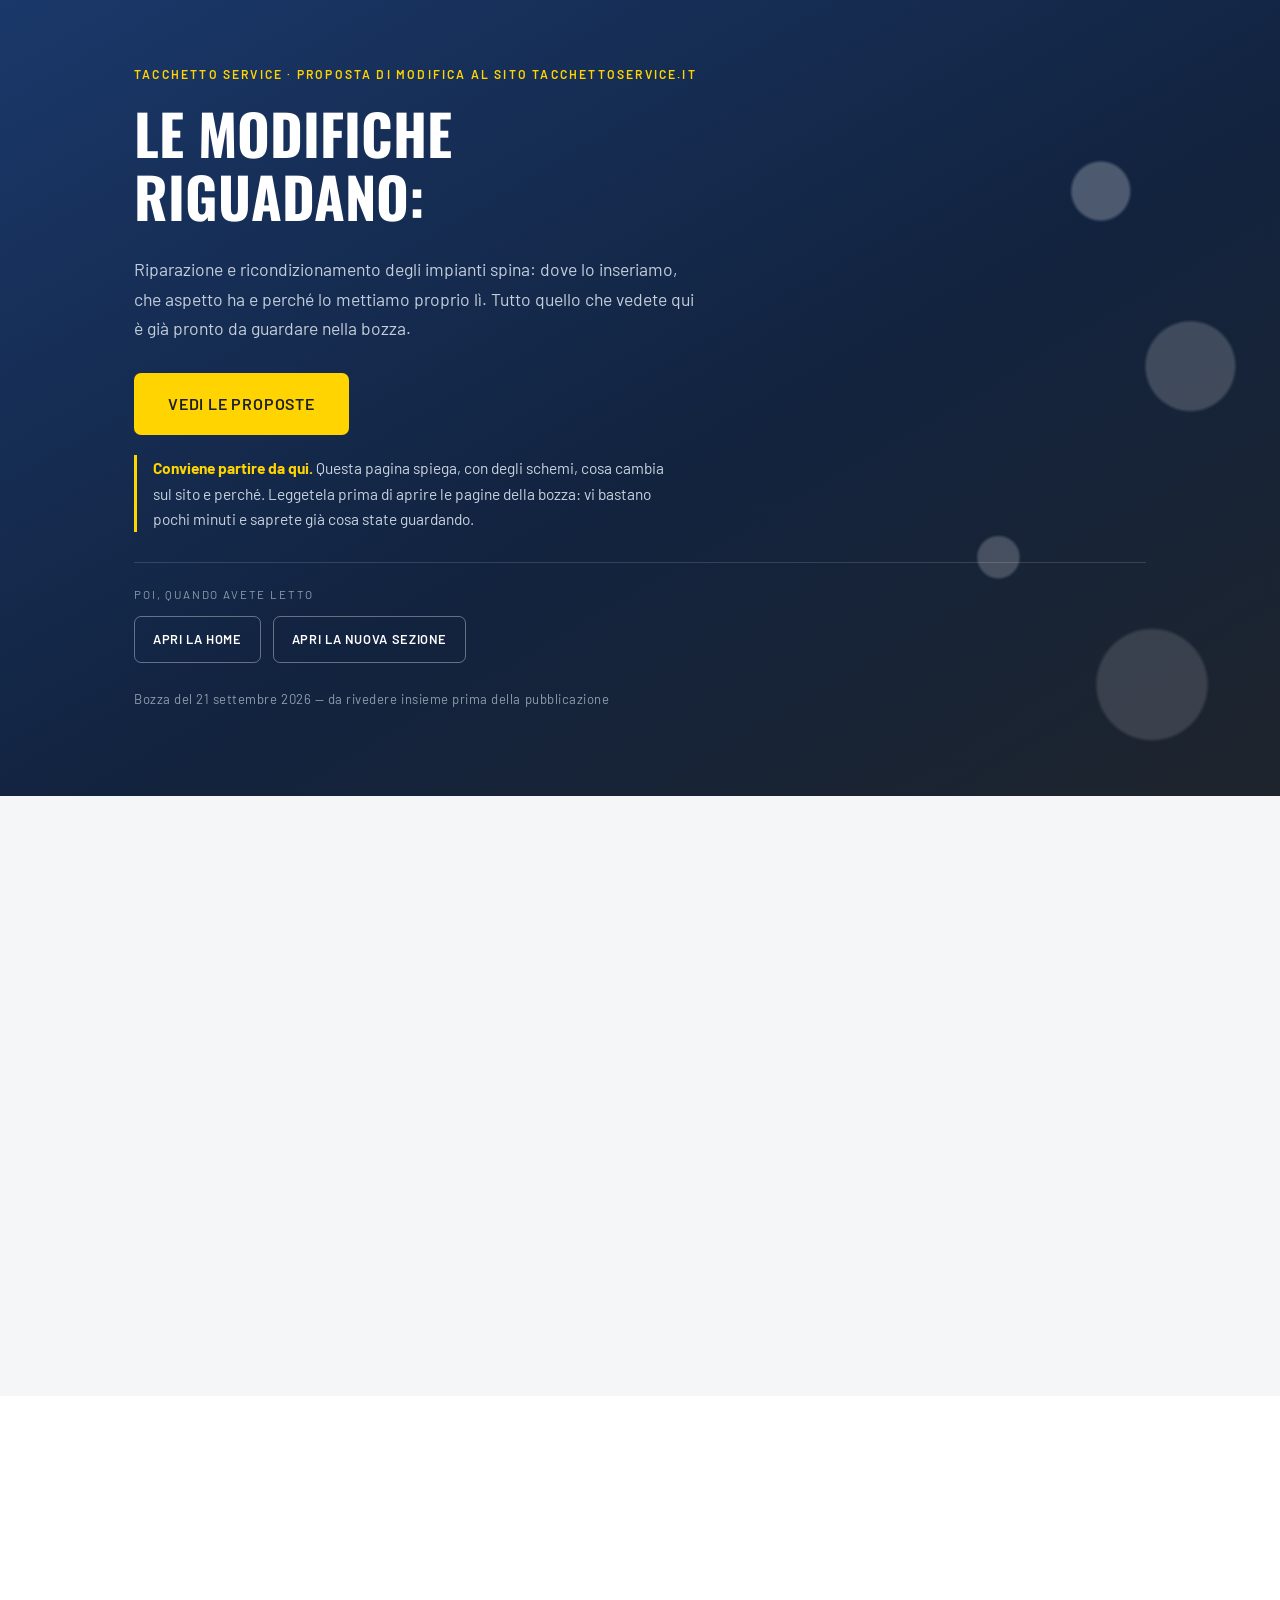
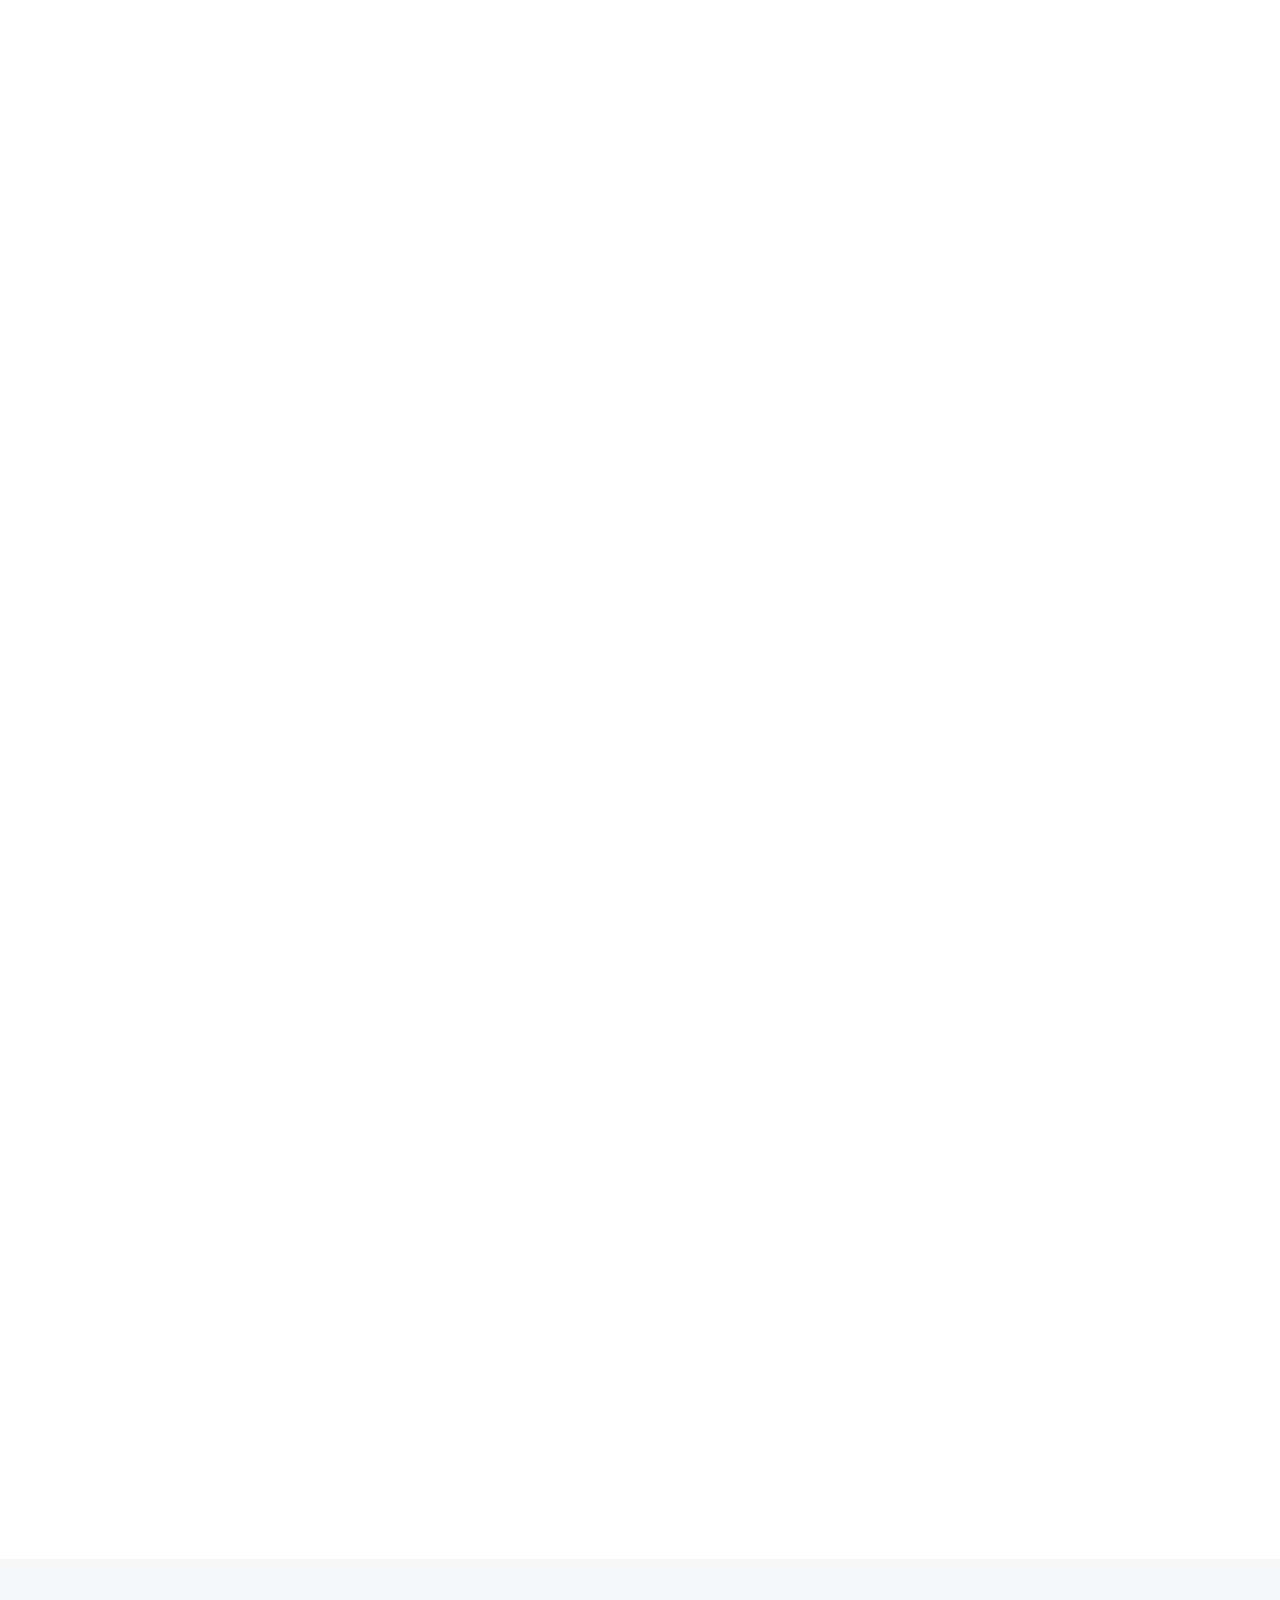
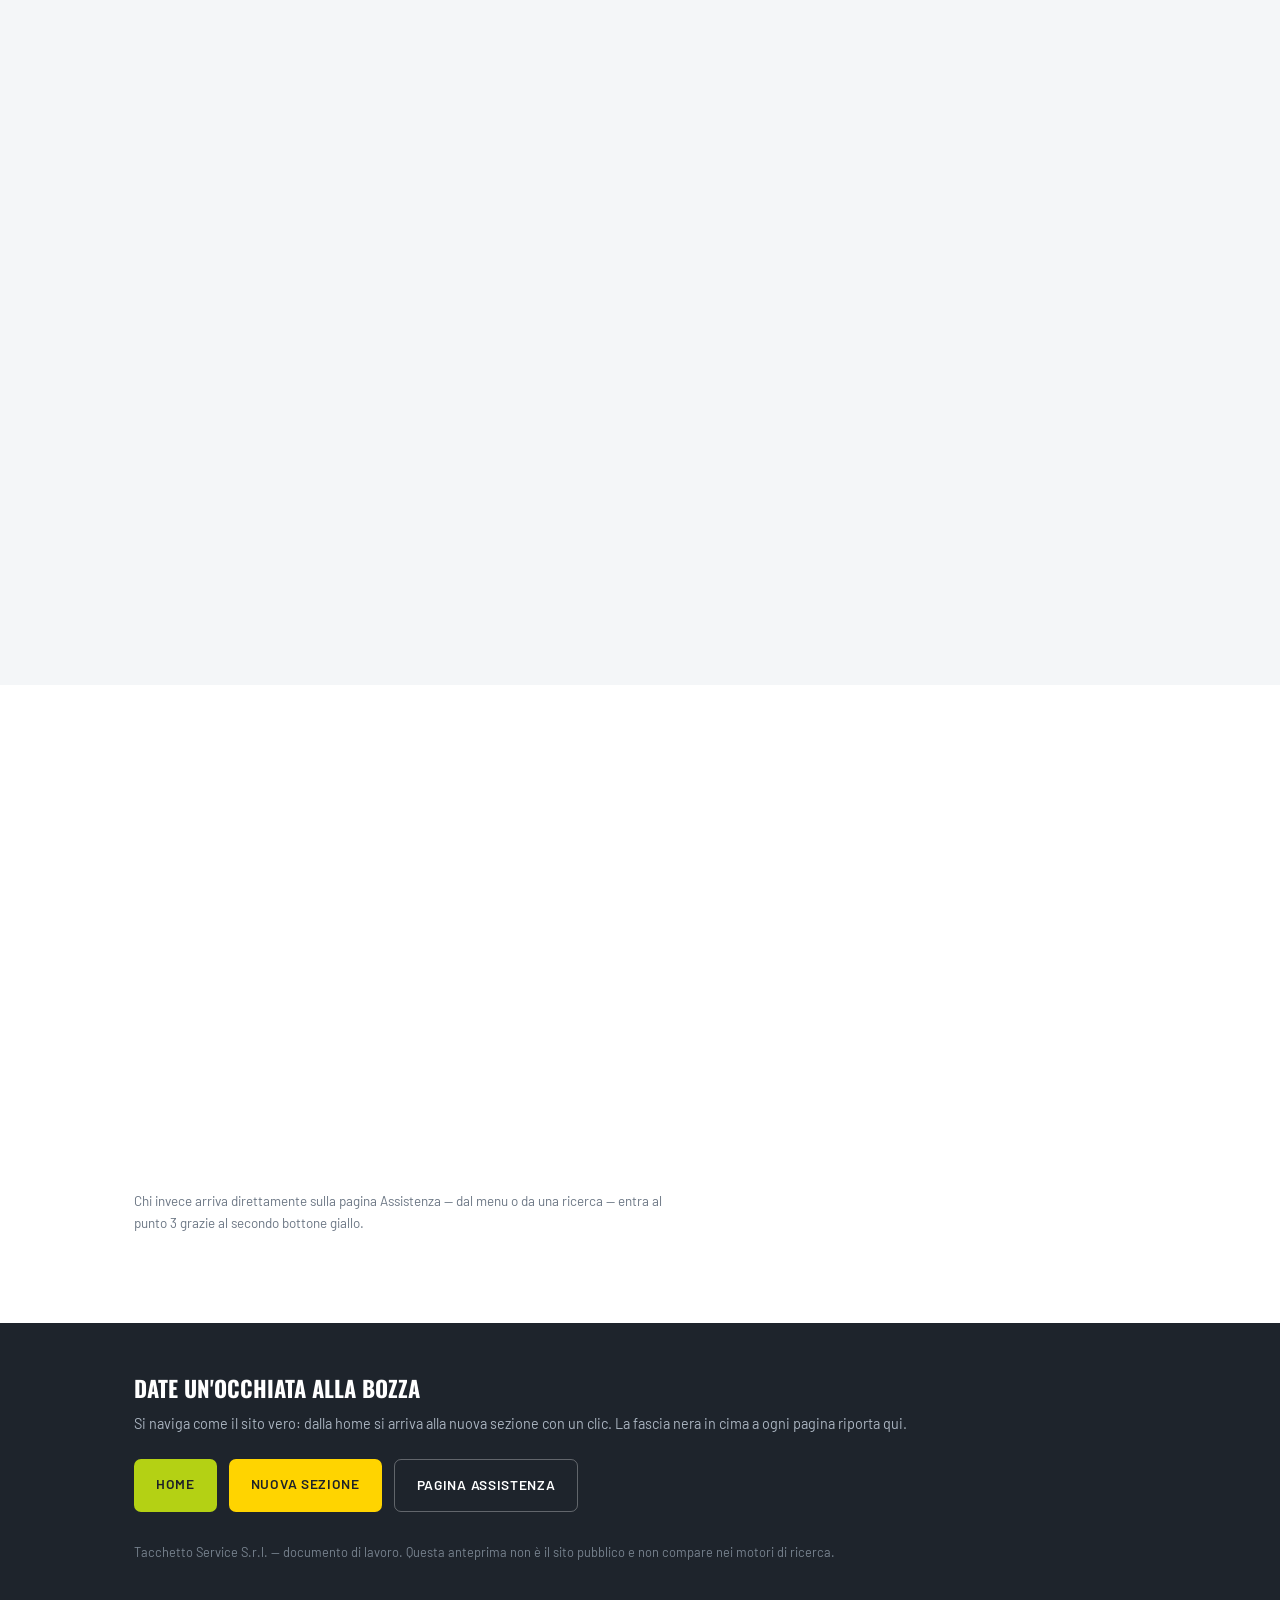
<file: proposta.html>
<!DOCTYPE html>
<html lang="it">
<head>
<meta charset="utf-8">
<meta name="robots" content="noindex">
<meta http-equiv="refresh" content="0; url=./">
<link rel="canonical" href="https://iellooweb.github.io/tacchetto-temporaneo/">
<title>La proposta si è spostata</title>
</head>
<body style="font-family:system-ui,sans-serif;padding:3rem;line-height:1.6">
<p>La pagina si è spostata. Se il passaggio non avviene da solo,
<a href="./">apri la proposta</a>.</p>
</body>
</html>
</file>
<file: style.css>
/* ==========================================================================
   Tacchetto Service — DEMO statica
   Replica di stile del sito tacchettoservice.it + nuovo servizio
   "Riparazione e Ricondizionamento".
   Nessun framework, nessuna build. Unica dipendenza esterna: Google Fonts.
   ========================================================================== */

/* --------------------------------------------------------------- tokens -- */
:root {
  /* colori campionati dagli screenshot in /risorse */
  --lime:        #b4d114;
  --lime-dark:   #9bb50e;
  --lime-pale:   #eff3da;
  --lime-header: #dbe7a5;   /* barra header versione mobile */
  --navy:        #1a3584;   /* card "Assistenza" */
  --navy-deep:   #1a386a;   /* footer */
  --ink:         #222222;   /* card "Noleggio", bottoni scuri */
  --page:        #f9fafc;
  --hero-grey:   #d0d7e1;   /* hero pagina Assistenza */

  /* giallo: segnale visivo del nuovo servizio (hero, card, pagina assistenza) */
  --accent-new:      #ffd400;
  --accent-new-soft: rgba(255, 212, 0, .18);

  /* nuova palette "metallizzata" per il ricondizionamento */
  --steel-900:   #1e242c;
  --steel-700:   #2f3742;
  --steel-500:   #4a5563;
  --steel-300:   #8b95a3;

  --white:       #ffffff;
  --muted:       #5b6470;
  --line:        rgba(0,0,0,.10);

  --demo-h:      34px;   /* altezza della fascia DEMO fissa in cima */

  --radius:      10px;
  --radius-lg:   16px;
  --maxw:        1200px;
  --gutter:      24px;

  --ff-display: "Oswald", "Barlow Condensed", "Arial Narrow", sans-serif;
  --ff-body:    "Barlow", -apple-system, BlinkMacSystemFont, "Segoe UI", Roboto, Arial, sans-serif;
}

/* ----------------------------------------------------------------- base -- */
*, *::before, *::after { box-sizing: border-box; }

html { scroll-behavior: smooth; scroll-padding-top: calc(var(--demo-h) + 96px); }

body {
  margin: 0;
  padding-top: var(--demo-h);   /* spazio per la fascia DEMO fissa */
  background: var(--page);
  color: var(--ink);
  font-family: var(--ff-body);
  font-size: 16px;
  line-height: 1.6;
  -webkit-font-smoothing: antialiased;
}

/* height:auto annulla l'attributo height dell'<img>: senza, l'immagine si deforma */
img { max-width: 100%; height: auto; display: block; }

a { color: inherit; }

h1, h2, h3, h4 {
  font-family: var(--ff-display);
  font-weight: 700;
  line-height: 1.08;
  margin: 0 0 .5em;
  letter-spacing: .01em;
}

p { margin: 0 0 1em; }

.wrap {
  width: 100%;
  max-width: var(--maxw);
  margin-inline: auto;
  padding-inline: var(--gutter);
}

.section { padding: 72px 0; }
.section--pale  { background: var(--lime-pale); }
.section--white { background: var(--white); }
.section--page  { background: var(--page); }

.section-head { text-align: center; max-width: 760px; margin: 0 auto 44px; }
.section-head h2 {
  font-size: clamp(2rem, 4.6vw, 2.9rem);
  text-transform: uppercase;
}
.section-head .sub {
  font-family: var(--ff-display);
  font-weight: 600;
  font-size: clamp(1rem, 2vw, 1.25rem);
  margin-bottom: .6em;
}
.section-head .zones { font-size: .875rem; color: var(--muted); margin: 0; }

/* -------------------------------------------------------------- bottoni -- */
.btn {
  display: inline-block;
  font-family: var(--ff-body);
  font-weight: 600;
  font-size: .8125rem;
  letter-spacing: .06em;
  text-transform: uppercase;
  text-decoration: none;
  padding: 12px 22px;
  border: 0;
  border-radius: 6px;
  cursor: pointer;
  transition: filter .15s ease, transform .15s ease;
}
.btn:hover { filter: brightness(.93); }
.btn:active { transform: translateY(1px); }

.btn--lime  { background: var(--lime);  color: var(--ink); }
.btn--dark  { background: var(--ink);   color: var(--white); }
.btn--white { background: var(--white); color: var(--navy); }
.btn--ghost  { background: transparent; color: var(--ink); border: 1px solid var(--line); }
.btn--accent { background: var(--accent-new); color: var(--ink); box-shadow: 0 0 0 4px var(--accent-new-soft); }
.btn--lg    { padding: 16px 34px; font-size: .95rem; }

/* bottoncino "dettagli" delle card servizi */
.btn--card { text-transform: lowercase; letter-spacing: 0; font-size: .95rem; padding: 10px 20px; }
.card--steel .btn--card { background: var(--accent-new); color: var(--ink); box-shadow: none; }

/* evidenziatore giallo: "Riparazione e Rigenerazione" nelle hero */
.hl {
  display: inline-block;
  background: var(--accent-new);
  color: #1b1b1b;
  font-family: var(--ff-display);
  font-weight: 600;
  letter-spacing: .01em;
  padding: .1em .45em;
  border-radius: 5px;
  text-shadow: none;
  box-decoration-break: clone;
  -webkit-box-decoration-break: clone;
}
.hero-extra { margin-bottom: .8em; font-size: 1.2rem; line-height: 1.35; }

/* coppia di CTA nella hero della pagina Assistenza: devono stare affiancate
   anche nella colonna stretta, quindi padding ridotto rispetto a .btn--lg */
.hero-actions { display: flex; flex-wrap: wrap; gap: 12px; }
.hero-actions .btn--lg { padding: 15px 20px; font-size: .88rem; }

/* ------------------------------------------------ segnaposto immagini ---- */
/* Le foto originali del sito non sono disponibili come file: al loro posto
   un blocco grigio etichettato, così la demo resta leggibile e navigabile. */
.ph {
  background: #dfe3e8;
  border: 1px dashed #b3bbc5;
  border-radius: var(--radius);
  color: #6b7684;
  font-size: .7rem;
  letter-spacing: .08em;
  text-transform: uppercase;
  display: flex;
  align-items: center;
  justify-content: center;
  text-align: center;
  padding: 14px;
  min-height: 120px;
  /* come figli di una griglia non devono gonfiare la colonna con etichette lunghe */
  min-width: 0;
  overflow-wrap: anywhere;
}
.ph--dark {
  background: #464e59;
  border-color: rgba(255,255,255,.25);
  color: #b6bec9;
}

/* ================================================== banner demo (temporaneo) */
/* Fascia fissa in cima a ogni pagina: rimanda alla spiegazione delle
   modifiche. Va rimossa insieme al resto della demo dopo l'approvazione. */
.demo-banner {
  position: fixed;
  inset: 0 0 auto 0;
  z-index: 200;
  height: var(--demo-h);
  display: flex;
  align-items: center;
  justify-content: center;
  gap: 12px;
  padding-inline: 14px;
  background: var(--steel-900);
  border-bottom: 1px solid rgba(255,255,255,.1);
  color: #cfd6df;
  font-size: .72rem;
  letter-spacing: .12em;
  text-transform: uppercase;
  text-decoration: none;
  white-space: nowrap;
}
.demo-banner strong { color: var(--accent-new); font-weight: 700; }
.demo-banner .sep   { opacity: .35; }
.demo-banner .cta {
  color: var(--accent-new);
  font-weight: 600;
  border-bottom: 1px solid rgba(255, 212, 0, .55);
  padding-bottom: 1px;
  transition: color .15s ease, border-color .15s ease;
}
.demo-banner:hover .cta { color: var(--white); border-color: var(--white); }

/* ============================================================== header ==== */
.site-header {
  position: sticky;
  top: var(--demo-h);
  z-index: 50;
  background: var(--page);
  border-bottom: 1px solid rgba(0,0,0,.06);
}
.header-inner {
  max-width: 1440px;
  margin-inline: auto;
  padding: 10px var(--gutter);
  display: flex;
  align-items: center;
  gap: 18px;
}

.wa-btn {
  flex: none;
  width: 40px; height: 40px;
  border-radius: 50%;
  background: #11a37e;
  display: grid;
  place-items: center;
  color: #fff;
  text-decoration: none;
}
.wa-btn svg { width: 22px; height: 22px; fill: currentColor; }

.logo {
  display: flex;
  align-items: center;
  gap: 10px;
  text-decoration: none;
  flex: none;
  padding-left: 14px;
  border-left: 1px dotted rgba(0,0,0,.25);
}
.logo-mark {
  width: 40px; height: 40px;
  border-radius: 50% 42% 50% 42%;
  background: radial-gradient(circle at 34% 30%, #d6ea4e 0%, var(--lime) 55%, #93ad0c 100%);
  border: 2px solid var(--navy);
  display: grid; place-items: center;
  font-family: var(--ff-display);
  font-weight: 700;
  font-size: 1.05rem;
  font-style: italic;
  color: var(--navy);
  letter-spacing: -.04em;
}
.logo-text { display: flex; flex-direction: column; line-height: 1; }
.logo-text b {
  font-family: var(--ff-display);
  font-weight: 600;
  font-size: 1.3rem;
  color: #2b6ca8;
}
.logo-text i {
  font-size: .82rem;
  font-style: italic;
  letter-spacing: .18em;
  color: #2b6ca8;
}

/* nav a pillola bianca, voce attiva lime */
.mainnav { margin-inline: auto; }
.mainnav ul {
  list-style: none;
  margin: 0; padding: 6px;
  display: flex;
  gap: 4px;
  background: var(--white);
  border-radius: 8px;
  box-shadow: 0 2px 10px rgba(0,0,0,.07);
}
.mainnav a {
  display: block;
  padding: 9px 16px;
  border-radius: 6px;
  font-size: .78rem;
  font-weight: 600;
  letter-spacing: .05em;
  text-transform: uppercase;
  text-decoration: none;
  color: var(--ink);
  white-space: nowrap;
}
.mainnav a:hover { background: var(--lime-pale); }
.mainnav a.is-active { background: var(--lime); }

.header-cta { flex: none; }

/* hamburger CSS-only (nessun JS) */
.nav-toggle { display: none; }
.burger {
  display: none;
  width: 46px; height: 38px;
  border-radius: 8px;
  background: var(--lime);
  cursor: pointer;
  place-items: center;
}
.burger span, .burger span::before, .burger span::after {
  content: "";
  display: block;
  width: 22px; height: 3px;
  background: var(--ink);
  border-radius: 2px;
  position: relative;
}
.burger span::before { position: absolute; top: -7px; }
.burger span::after  { position: absolute; top:  7px; }

/* =============================================== decorazione "bolle" ====== */
.bubbles {
  position: absolute;
  inset: 0;
  pointer-events: none;
  opacity: .5;
  background:
    radial-gradient(circle at 82% 22%, rgba(255,255,255,.95) 0 2.4%, rgba(255,255,255,0) 2.7%),
    radial-gradient(circle at 90% 38%, rgba(255,255,255,.75) 0 3.6%, rgba(255,255,255,0) 3.9%),
    radial-gradient(circle at 74% 52%, rgba(255,255,255,.85) 0 1.6%, rgba(255,255,255,0) 1.9%),
    radial-gradient(circle at 88% 66%, rgba(255,255,255,.7)  0 4.4%, rgba(255,255,255,0) 4.7%),
    radial-gradient(circle at 70% 78%, rgba(255,255,255,.8)  0 2.1%, rgba(255,255,255,0) 2.4%),
    radial-gradient(circle at 95% 86%, rgba(255,255,255,.6)  0 3%,   rgba(255,255,255,0) 3.3%);
}
.bubbles--navy {
  opacity: .28;
  background:
    radial-gradient(circle at 88% 30%, rgba(120,180,255,.9) 0 3%, rgba(255,255,255,0) 3.3%),
    radial-gradient(circle at 95% 55%, rgba(120,180,255,.7) 0 4.6%, rgba(255,255,255,0) 4.9%),
    radial-gradient(circle at 80% 72%, rgba(120,180,255,.8) 0 2.2%, rgba(255,255,255,0) 2.5%),
    radial-gradient(circle at 92% 88%, rgba(120,180,255,.6) 0 3.4%, rgba(255,255,255,0) 3.7%);
}

/* ============================================== HOME — hero due box ======= */
.hero-duo { padding: 28px 0 0; }
.hero-duo .grid {
  display: grid;
  grid-template-columns: 1fr 1fr;
  gap: 20px;
}
.hero-card {
  position: relative;
  border-radius: var(--radius);
  overflow: hidden;
  min-height: 300px;
  display: grid;
  place-items: center;
  text-align: center;
  padding: 36px 28px;
}
.hero-card .ph {
  position: absolute; inset: 0;
  border-radius: 0;
  border: 0;
  min-height: 0;
  align-items: flex-end;
  justify-content: flex-start;
  font-size: .62rem;
  padding: 10px 12px;
}
.hero-card .hero-copy { position: relative; }
.hero-card h2 {
  color: var(--white);
  font-size: clamp(1.6rem, 3.2vw, 2.4rem);
  text-transform: uppercase;
  text-shadow: 0 2px 14px rgba(0,0,0,.55);
  margin-bottom: .35em;
}
.hero-card p {
  color: rgba(255,255,255,.95);
  font-size: 1.05rem;
  text-shadow: 0 1px 10px rgba(0,0,0,.6);
  margin-bottom: 1.1em;
}
.hero-link {
  color: var(--white);
  font-size: .8rem;
  font-weight: 600;
  letter-spacing: .1em;
  text-transform: uppercase;
  text-decoration: none;
  text-shadow: 0 1px 10px rgba(0,0,0,.6);
}
.hero-link::after { content: " →"; }

/* blocco logo centrale */
.logo-block { text-align: center; padding: 56px 0 64px; }
.logo-block .logo-lockup {
  display: inline-flex;
  align-items: center;
  gap: 16px;
  margin-bottom: 18px;
}
.logo-block .logo-mark { width: 92px; height: 92px; font-size: 2.4rem; border-width: 3px; }
.logo-block .logo-text b { font-size: 2.9rem; }
.logo-block .logo-text i { font-size: 1.5rem; letter-spacing: .2em; }
.logo-block .claim { font-size: .95rem; color: #3a4048; margin-bottom: 1.6em; }
.logo-block .actions { display: flex; gap: 12px; justify-content: center; flex-wrap: wrap; }

/* ==================================== sezione servizi (card) ============== */
.cards > *, .thumbs > *, .rental-grid > *, .recond-grid > *, .recond-gallery > * { min-width: 0; }

.cards {
  display: grid;
  grid-template-columns: repeat(4, 1fr);
  gap: 20px;
}
.card {
  position: relative;
  overflow: hidden;
  border-radius: var(--radius);
  padding: 30px 26px 28px;
  display: flex;
  flex-direction: column;
  min-height: 300px;
}
.card > * { position: relative; z-index: 1; }
.card h3 {
  font-size: 1.45rem;
  margin-bottom: .6em;
}
.card p { font-size: .95rem; }
.card .btn { align-self: flex-start; margin-top: auto; }

.card ul {
  list-style: none;
  margin: 0 0 20px;
  padding: 0;
  font-size: .95rem;
}
.card li {
  display: flex;
  align-items: center;
  gap: 10px;
  margin-bottom: 10px;
}
.card li::before {
  content: "✓";
  flex: none;
  width: 19px; height: 19px;
  border-radius: 50%;
  background: var(--ink);
  color: var(--lime);
  font-size: .72rem;
  display: grid; place-items: center;
}

.card--lime { background: var(--lime); color: var(--ink); }
.card--navy { background: var(--navy); color: var(--white); }
.card--dark { background: var(--ink);  color: var(--white); }

/* NUOVA card: "Riparazione e Ricondizionamento" — grigio metallizzato.
   Bordo giallo + alone: deve saltare all'occhio nella demo inviata al cliente. */
.card--steel {
  background: linear-gradient(150deg, var(--steel-700) 0%, var(--steel-500) 52%, var(--steel-900) 100%);
  color: var(--white);
  border: 3px solid var(--accent-new);
  box-shadow:
    inset 0 1px 0 rgba(255,255,255,.18),
    0 0 0 6px var(--accent-new-soft),
    0 16px 34px rgba(0,0,0,.28);
}
.card--steel::after {           /* riflesso metallico diagonale */
  content: "";
  position: absolute;
  inset: 0;
  background: linear-gradient(115deg, transparent 38%, rgba(255,255,255,.14) 50%, transparent 62%);
}
.card--steel .card-tag {
  display: inline-block;
  align-self: flex-start;
  background: var(--accent-new);
  color: var(--ink);
  font-size: .62rem;
  font-weight: 700;
  letter-spacing: .12em;
  text-transform: uppercase;
  padding: 4px 9px;
  border-radius: 4px;
  margin-bottom: 14px;
}

/* galleria foto sotto le card */
.thumbs {
  display: grid;
  grid-template-columns: repeat(6, 1fr);
  gap: 10px;
  margin-top: 44px;
}
.thumbs .ph { min-height: 96px; aspect-ratio: 4 / 3; }

/* ===================================== ASSISTENZA — hero interno ========== */
.page-hero {
  position: relative;
  background: var(--hero-grey);
  overflow: hidden;
  padding: 56px 0 72px;
}
.page-hero .grid {
  position: relative;
  display: grid;
  grid-template-columns: 1fr 1fr;
  gap: 48px;
  align-items: center;
}
.eyebrow {
  font-weight: 600;
  font-size: .92rem;
  margin-bottom: 18px;
}
.hero-icon {
  width: 68px; height: 68px;
  border-radius: 50%;
  background: var(--white);
  border: 2px solid var(--ink);
  display: grid; place-items: center;
  font-size: 1.7rem;
  margin-bottom: 22px;
}
.page-hero h1 {
  font-size: clamp(2.1rem, 4.6vw, 3.2rem);
  text-transform: uppercase;
  margin-bottom: .45em;
}
.page-hero .lead { font-size: 1rem; max-width: 46ch; margin-bottom: 1.8em; }
.page-hero .ph { min-height: 340px; }

.intro { position: relative; padding-bottom: 72px; background: var(--hero-grey); }
.intro-inner { position: relative; max-width: 760px; }
.intro h2 {
  font-size: 1.32rem;
  text-transform: uppercase;
  margin-bottom: 1em;
}
.intro p { font-size: .96rem; }

/* ============================ NUOVA SEZIONE: RICONDIZIONAMENTO =========== */
.recond {
  position: relative;
  overflow: hidden;
  background:
    linear-gradient(160deg, var(--steel-700) 0%, var(--steel-900) 60%, #14181e 100%);
  color: var(--white);
  padding: 84px 0;
  border-top: 4px solid var(--lime);
}
.recond::before {             /* trama metallica leggera */
  content: "";
  position: absolute;
  inset: 0;
  opacity: .5;
  background:
    repeating-linear-gradient(115deg, rgba(255,255,255,.035) 0 2px, transparent 2px 7px),
    radial-gradient(ellipse at 22% 0%, rgba(255,255,255,.12), transparent 62%);
}
.recond > .wrap { position: relative; z-index: 1; }

.recond-head { max-width: 780px; margin-bottom: 46px; }
.recond-tag {
  display: inline-block;
  background: var(--lime);
  color: var(--ink);
  font-size: .68rem;
  font-weight: 700;
  letter-spacing: .16em;
  text-transform: uppercase;
  padding: 6px 12px;
  border-radius: 4px;
  margin-bottom: 20px;
}
.recond-head h2 {
  font-size: clamp(2rem, 4.4vw, 3rem);
  text-transform: uppercase;
  margin-bottom: .25em;
}
.recond-head .sub {
  font-family: var(--ff-display);
  font-weight: 500;
  font-size: clamp(1.1rem, 2.2vw, 1.5rem);
  color: var(--lime);
  margin-bottom: .9em;
}
.recond-head p { color: #c9d1db; font-size: 1.02rem; max-width: 62ch; }

.recond-grid {
  display: grid;
  grid-template-columns: minmax(0, 430px) 1fr;
  gap: 44px;
  align-items: start;
}

/* colonna prima/dopo */
.beforeafter figure {
  margin: 0;
  border-radius: var(--radius-lg);
  overflow: hidden;
  border: 1px solid rgba(255,255,255,.22);
  background: #0f1216;
  box-shadow: 0 20px 44px rgba(0,0,0,.45);
}
/* la grafica prima/dopo e' molto verticale: si limita l'altezza e si lascia
   respirare sui lati invece di ritagliarla, cosi' resta leggibile per intero */
.beforeafter img {
  width: auto;
  max-width: 100%;
  max-height: 720px;
  height: auto;
  margin-inline: auto;
}
.beforeafter figcaption {
  font-size: .74rem;
  letter-spacing: .1em;
  text-transform: uppercase;
  color: var(--steel-300);
  padding: 12px 16px;
  background: rgba(255,255,255,.05);
}

/* elenco lavorazioni */
.recond-list { list-style: none; margin: 0 0 30px; padding: 0; }
.recond-list li {
  display: flex;
  align-items: flex-start;
  gap: 14px;
  padding: 14px 0;
  border-bottom: 1px solid rgba(255,255,255,.13);
  font-size: 1.05rem;
  font-weight: 500;
}
.recond-list li::before {
  content: "✓";
  flex: none;
  width: 24px; height: 24px;
  margin-top: 2px;
  border-radius: 50%;
  background: var(--lime);
  color: var(--ink);
  font-size: .82rem;
  font-weight: 700;
  display: grid; place-items: center;
}

/* badge garanzia */
.warranty {
  display: flex;
  align-items: center;
  gap: 18px;
  background: rgba(180, 209, 20, .12);
  border: 1px solid var(--lime);
  border-radius: var(--radius);
  padding: 18px 22px;
  margin-bottom: 28px;
}
.warranty .n {
  flex: none;
  font-family: var(--ff-display);
  font-weight: 700;
  font-size: 2.5rem;
  line-height: 1;
  color: var(--lime);
}
.warranty strong {
  display: block;
  font-family: var(--ff-display);
  font-size: 1.15rem;
  text-transform: uppercase;
  letter-spacing: .02em;
}
.warranty span { font-size: .88rem; color: #c9d1db; }

.recond-cta { display: flex; align-items: center; gap: 18px; flex-wrap: wrap; }
.recond-cta .phone { font-size: .92rem; color: #c9d1db; }
.recond-cta .phone strong { color: var(--white); }

/* foto orizzontale che chiude la colonna destra */
.recond-figure {
  margin: 34px 0 0;
  border-radius: var(--radius);
  overflow: hidden;
  border: 1px solid rgba(255,255,255,.18);
  background: #0f1216;
}
.recond-figure img { width: 100%; height: auto; }
.recond-figure figcaption {
  font-size: .72rem;
  letter-spacing: .08em;
  text-transform: uppercase;
  color: var(--steel-300);
  padding: 11px 14px;
}

/* galleria interventi */
.recond-gallery {
  display: grid;
  grid-template-columns: repeat(2, 1fr);
  gap: 18px;
  margin-top: 54px;
}
.recond-gallery figure {
  margin: 0;
  border-radius: var(--radius);
  overflow: hidden;
  border: 1px solid rgba(255,255,255,.18);
  background: #0f1216;
}
.recond-gallery img {
  width: auto;
  max-width: 100%;
  height: 420px;
  object-fit: contain;      /* niente ritagli: sono grafiche con testo */
  margin-inline: auto;
}
.recond-gallery figcaption {
  font-size: .72rem;
  letter-spacing: .08em;
  text-transform: uppercase;
  color: var(--steel-300);
  padding: 11px 14px;
}

/* ================================== galleria "Impianti a noleggio" ======== */
.rental-grid {
  display: grid;
  grid-template-columns: repeat(5, 1fr);
  gap: 12px;
}
.rental-grid .ph { min-height: 132px; aspect-ratio: 4 / 3; }

/* ============================================ form di contatto =========== */
.contact { padding: 72px 0; background: var(--page); }
.contact-box {
  background: var(--lime);
  border-radius: var(--radius-lg);
  padding: 52px 48px;
  display: grid;
  grid-template-columns: 1fr 1fr;
  gap: 44px;
  align-items: center;
}
.contact-copy h2 {
  font-size: clamp(2rem, 4.4vw, 3rem);
  text-transform: uppercase;
  margin-bottom: .35em;
}
.contact-copy .q { font-size: 1.15rem; margin-bottom: 1.4em; }
.contact-copy p { font-size: .95rem; margin-bottom: .8em; }

.contact-form {
  background: rgba(255,255,255,.28);
  border-radius: var(--radius);
  padding: 26px;
}
.field-row { display: grid; grid-template-columns: 1fr 1fr; gap: 12px; }
.contact-form input[type="text"],
.contact-form input[type="email"],
.contact-form textarea {
  width: 100%;
  font-family: var(--ff-body);
  font-size: .95rem;
  padding: 12px 14px;
  margin-bottom: 12px;
  border: 1px solid rgba(0,0,0,.12);
  border-radius: 6px;
  background: var(--white);
  color: var(--ink);
}
.contact-form textarea { min-height: 96px; resize: vertical; }
.contact-form input:focus,
.contact-form textarea:focus { outline: 2px solid var(--ink); outline-offset: 1px; }

.form-foot {
  display: grid;
  grid-template-columns: 1fr auto;
  gap: 20px;
  align-items: center;
}
.privacy { font-size: .68rem; line-height: 1.45; color: #2c3313; }
.privacy input { margin-right: 6px; }
.form-foot .btn { padding: 14px 40px; text-transform: none; font-size: 1rem; }

/* =============================================================== footer === */
.breadcrumb {
  background: var(--navy-deep);
  color: rgba(255,255,255,.8);
  font-size: .78rem;
  padding: 26px 0 0;
}
.site-footer {
  position: relative;
  overflow: hidden;
  background: var(--navy-deep);
  color: var(--white);
  padding: 22px 0 0;
}
.footer-box {
  position: relative;
  z-index: 1;
  background: rgba(255,255,255,.05);
  border: 1px solid rgba(255,255,255,.10);
  border-radius: var(--radius);
  padding: 36px 40px;
  display: grid;
  grid-template-columns: 1.4fr 1fr 1fr;
  gap: 36px;
  margin-bottom: 26px;
}
.footer-box .logo-mark { width: 44px; height: 44px; }
.footer-box .logo { border: 0; padding: 0; margin-bottom: 22px; }
.footer-box .logo-text b,
.footer-box .logo-text i { color: #eaf0f7; }
.footer-box h4 {
  font-family: var(--ff-body);
  font-weight: 700;
  font-size: .88rem;
  margin-bottom: 16px;
}
.footer-col--right { text-align: right; }
.footer-box ul { list-style: none; margin: 0; padding: 0; }
.footer-box li { margin-bottom: 9px; font-size: .84rem; }
.footer-box a { color: rgba(255,255,255,.88); text-decoration: none; }
.footer-box a:hover { color: var(--lime); }
.footer-info { font-size: .84rem; }
.footer-info strong { display: block; margin-bottom: 4px; font-size: .84rem; }
.footer-info p { margin-bottom: 14px; color: rgba(255,255,255,.88); }
.socials { display: flex; gap: 14px; margin-top: 18px; }
.socials a {
  width: 22px; height: 22px;
  display: grid; place-items: center;
  color: var(--white);
}
.socials svg { width: 20px; height: 20px; fill: currentColor; }

.footer-bar {
  position: relative;
  z-index: 1;
  border-top: 1px solid rgba(255,255,255,.12);
  padding: 18px 0 24px;
  display: flex;
  justify-content: space-between;
  align-items: center;
  gap: 18px;
  flex-wrap: wrap;
  font-size: .78rem;
  color: rgba(255,255,255,.78);
}
.footer-bar nav { display: flex; gap: 18px; align-items: center; flex-wrap: wrap; }
.footer-bar a { text-decoration: none; }
.cookie-btn {
  background: rgba(255,255,255,.14);
  border: 1px solid rgba(255,255,255,.2);
  color: var(--white);
  font-family: var(--ff-body);
  font-size: .76rem;
  padding: 7px 12px;
  border-radius: 6px;
  cursor: pointer;
}

/* ========================================================= responsive ==== */
@media (max-width: 640px) {
  .demo-banner .txt, .demo-banner .sep { display: none; }
}

/* la voce "Assistenza & Rigenerazione" e' lunga: sotto i 1200px il menu si
   stringe per restare su una riga accanto a logo e bottone */
@media (max-width: 1200px) {
  .mainnav a   { padding: 9px 11px; font-size: .72rem; letter-spacing: .03em; }
  .header-cta  { padding: 12px 16px; }
  .header-inner { gap: 12px; }
}

@media (max-width: 1080px) {
  .cards { grid-template-columns: repeat(2, 1fr); }
  .thumbs { grid-template-columns: repeat(3, 1fr); }
  .rental-grid { grid-template-columns: repeat(3, 1fr); }
}

@media (max-width: 960px) {
  /* header: nav a tendina + barra lime, come negli screenshot mobile */
  .site-header { background: var(--lime-header); }
  .header-inner { gap: 12px; }
  .logo { margin-inline: auto; }
  .burger { display: grid; }
  .header-cta { display: none; }

  .mainnav {
    position: absolute;
    left: 0; right: 0;
    top: 100%;
    margin: 0;
    background: var(--white);
    box-shadow: 0 12px 24px rgba(0,0,0,.14);
    display: none;
  }
  .nav-toggle:checked ~ .mainnav { display: block; }
  .mainnav ul {
    flex-direction: column;
    gap: 0;
    border-radius: 0;
    box-shadow: none;
    padding: 8px;
  }
  .mainnav a { padding: 14px 16px; font-size: .9rem; }

  .hero-duo .grid { grid-template-columns: 1fr; }
  .page-hero .grid { grid-template-columns: 1fr; gap: 32px; }
  .recond-grid { grid-template-columns: 1fr; gap: 34px; }
  .beforeafter img { max-height: 620px; }
  .contact-box { grid-template-columns: 1fr; padding: 38px 28px; }
  .footer-box { grid-template-columns: 1fr 1fr; }
  .footer-col--right { text-align: left; }
}

@media (max-width: 720px) {
  .section { padding: 52px 0; }
  .cards { grid-template-columns: 1fr; }
  .card { min-height: 0; }
  .thumbs { grid-template-columns: repeat(2, 1fr); }
  .rental-grid { grid-template-columns: repeat(2, 1fr); }
  .recond-gallery { grid-template-columns: 1fr; }
  .recond-gallery img { height: 340px; }
  .beforeafter img { max-height: 520px; }
  .recond { padding: 56px 0; }
  .field-row { grid-template-columns: 1fr; }
  .form-foot { grid-template-columns: 1fr; }
  .form-foot .btn { width: 100%; }
  .footer-box { grid-template-columns: 1fr; padding: 28px 24px; }
  .logo-block .logo-lockup { flex-direction: column; gap: 10px; }
  .logo-block .logo-text b { font-size: 2.1rem; }
  .warranty { flex-direction: column; align-items: flex-start; gap: 10px; }
  .recond-cta { flex-direction: column; align-items: stretch; }
  .recond-cta .btn { text-align: center; }
}

@media (max-width: 420px) {
  .logo-text b { font-size: 1.1rem; }
  .logo-text i { font-size: .7rem; }
  .logo-mark { width: 34px; height: 34px; font-size: .9rem; }
}
</file>
